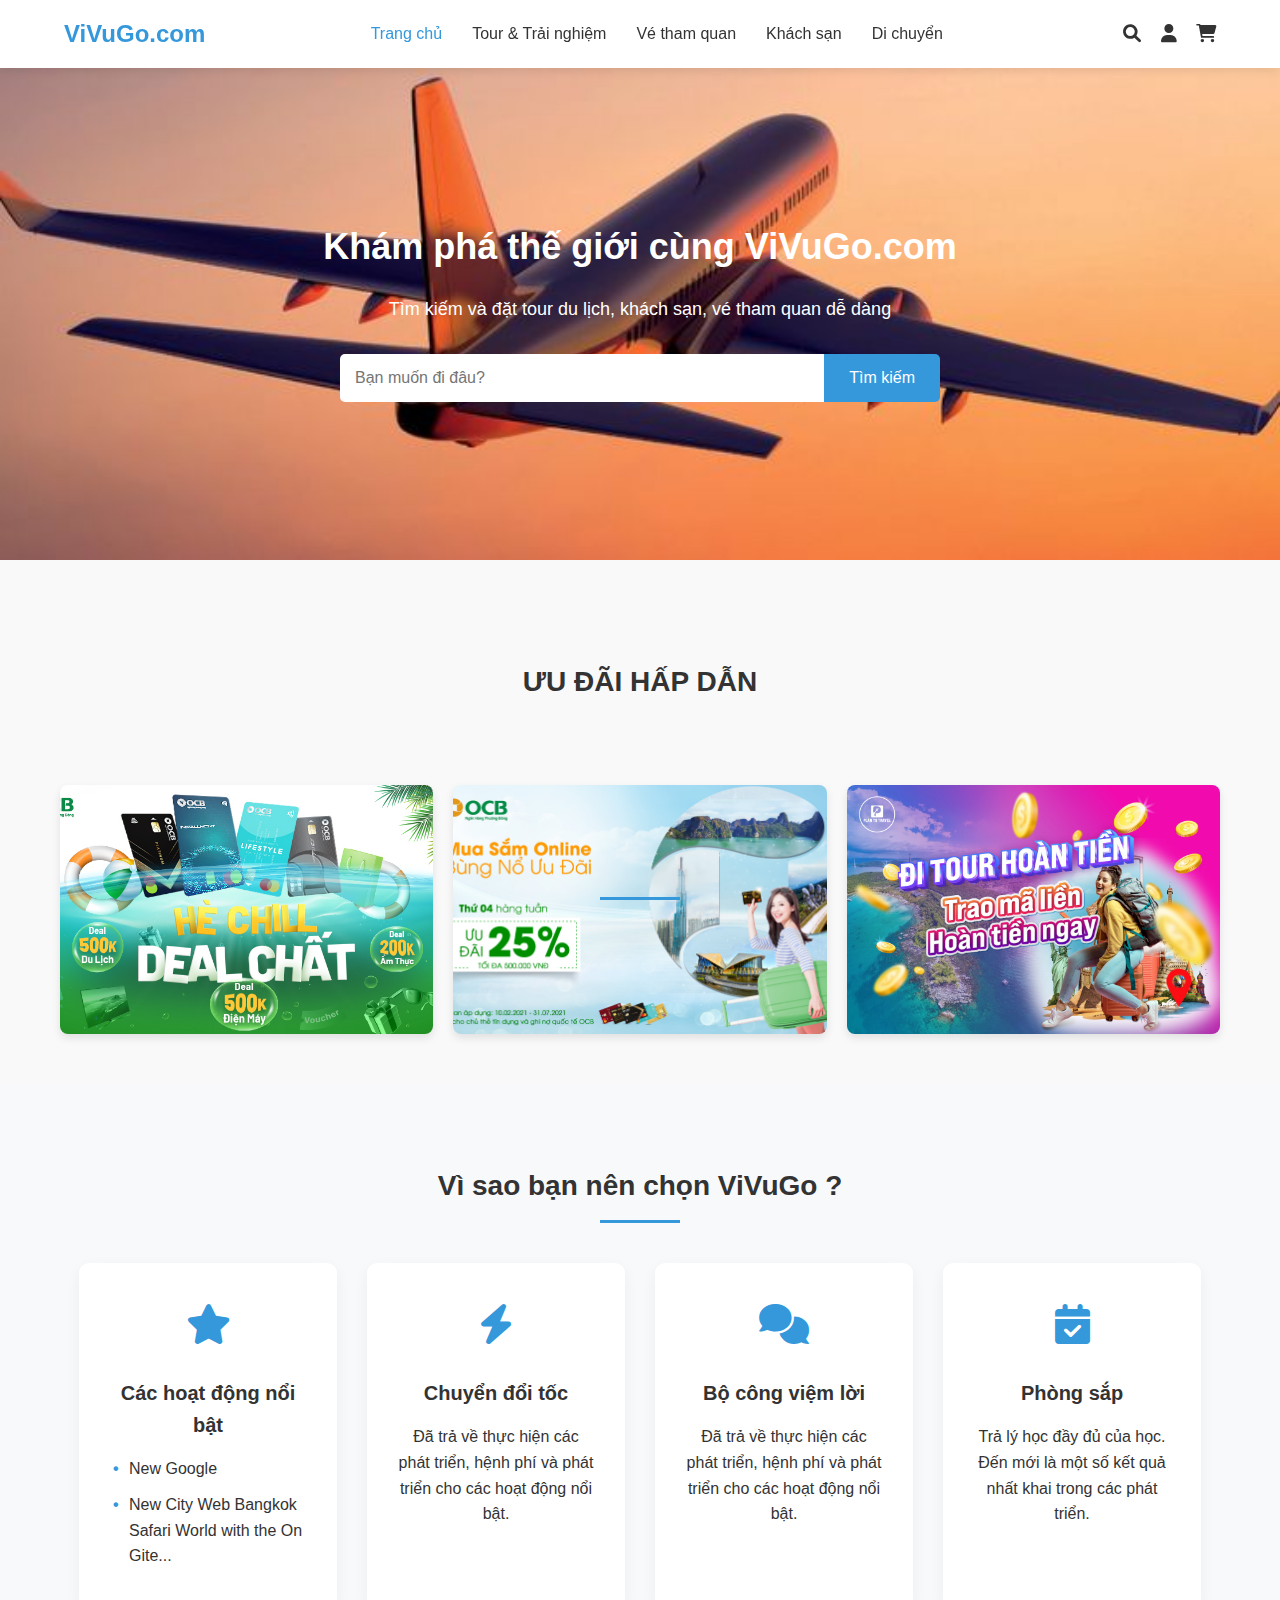
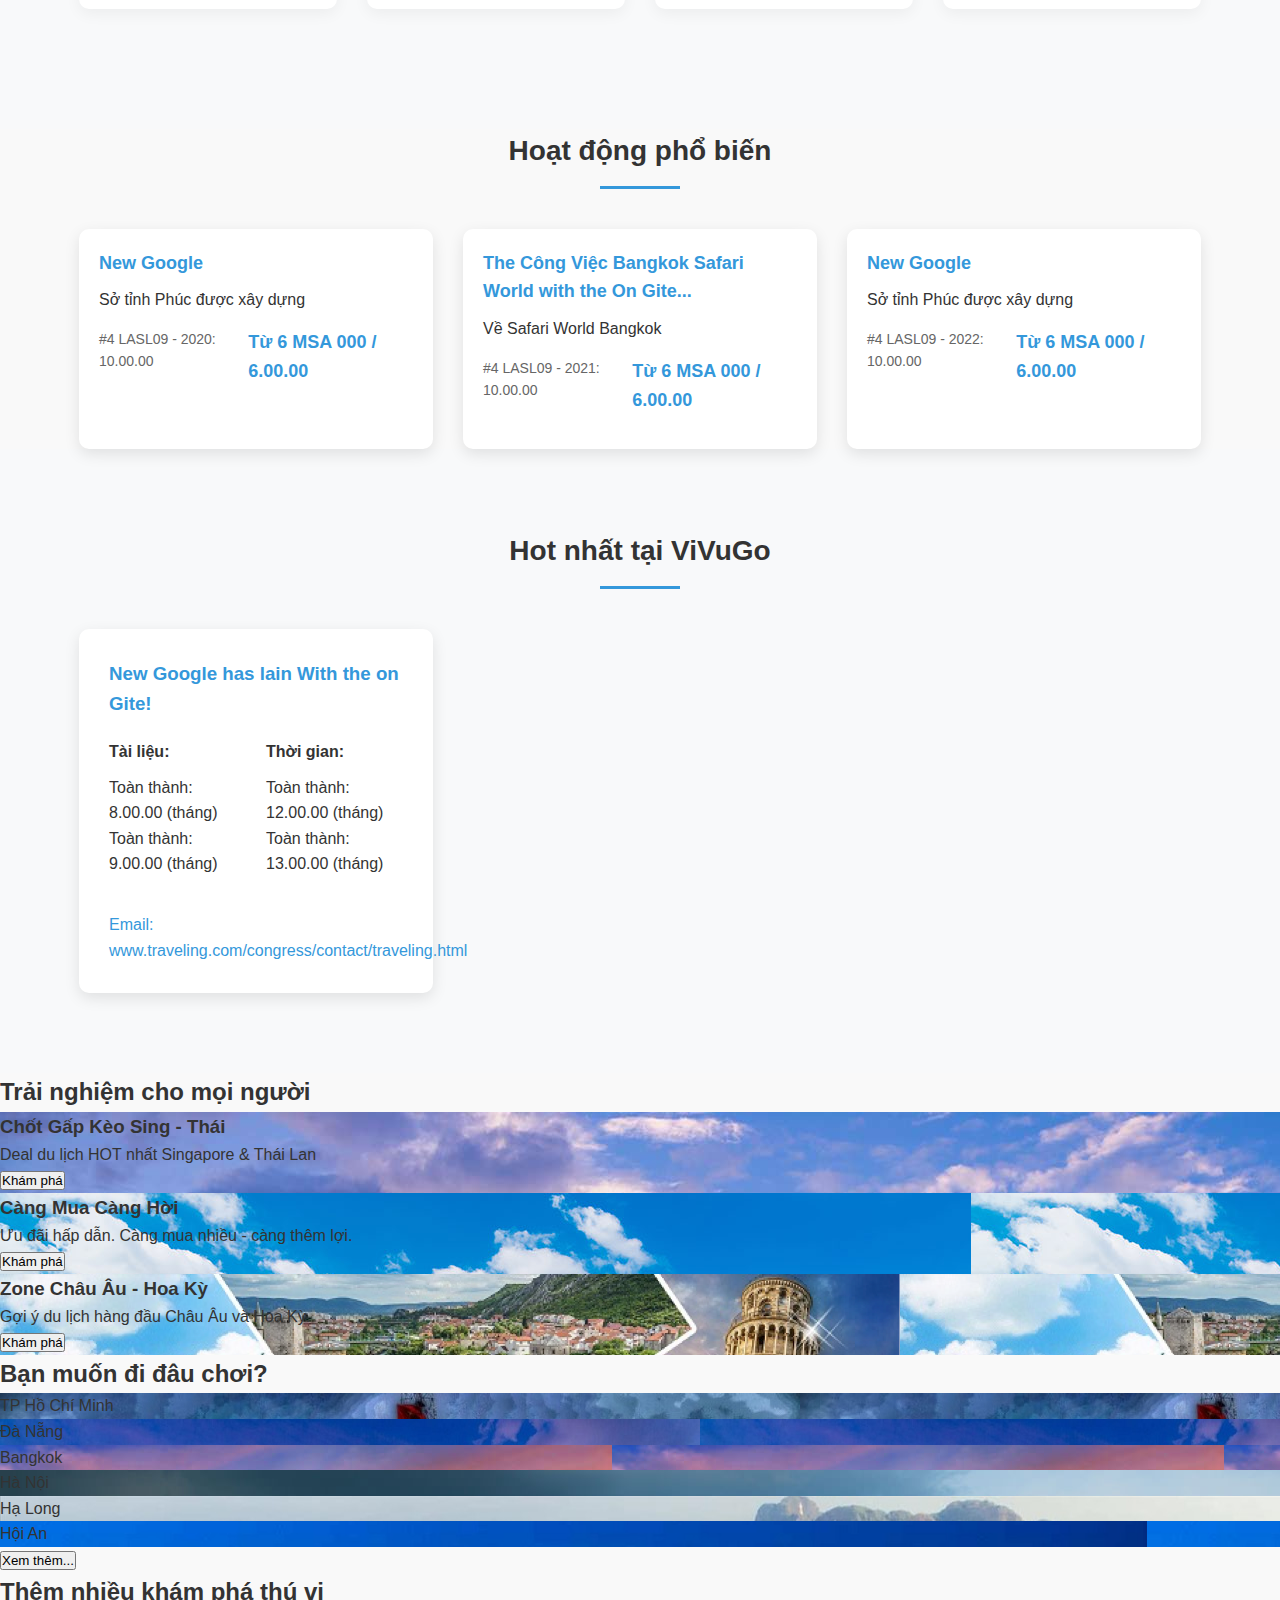
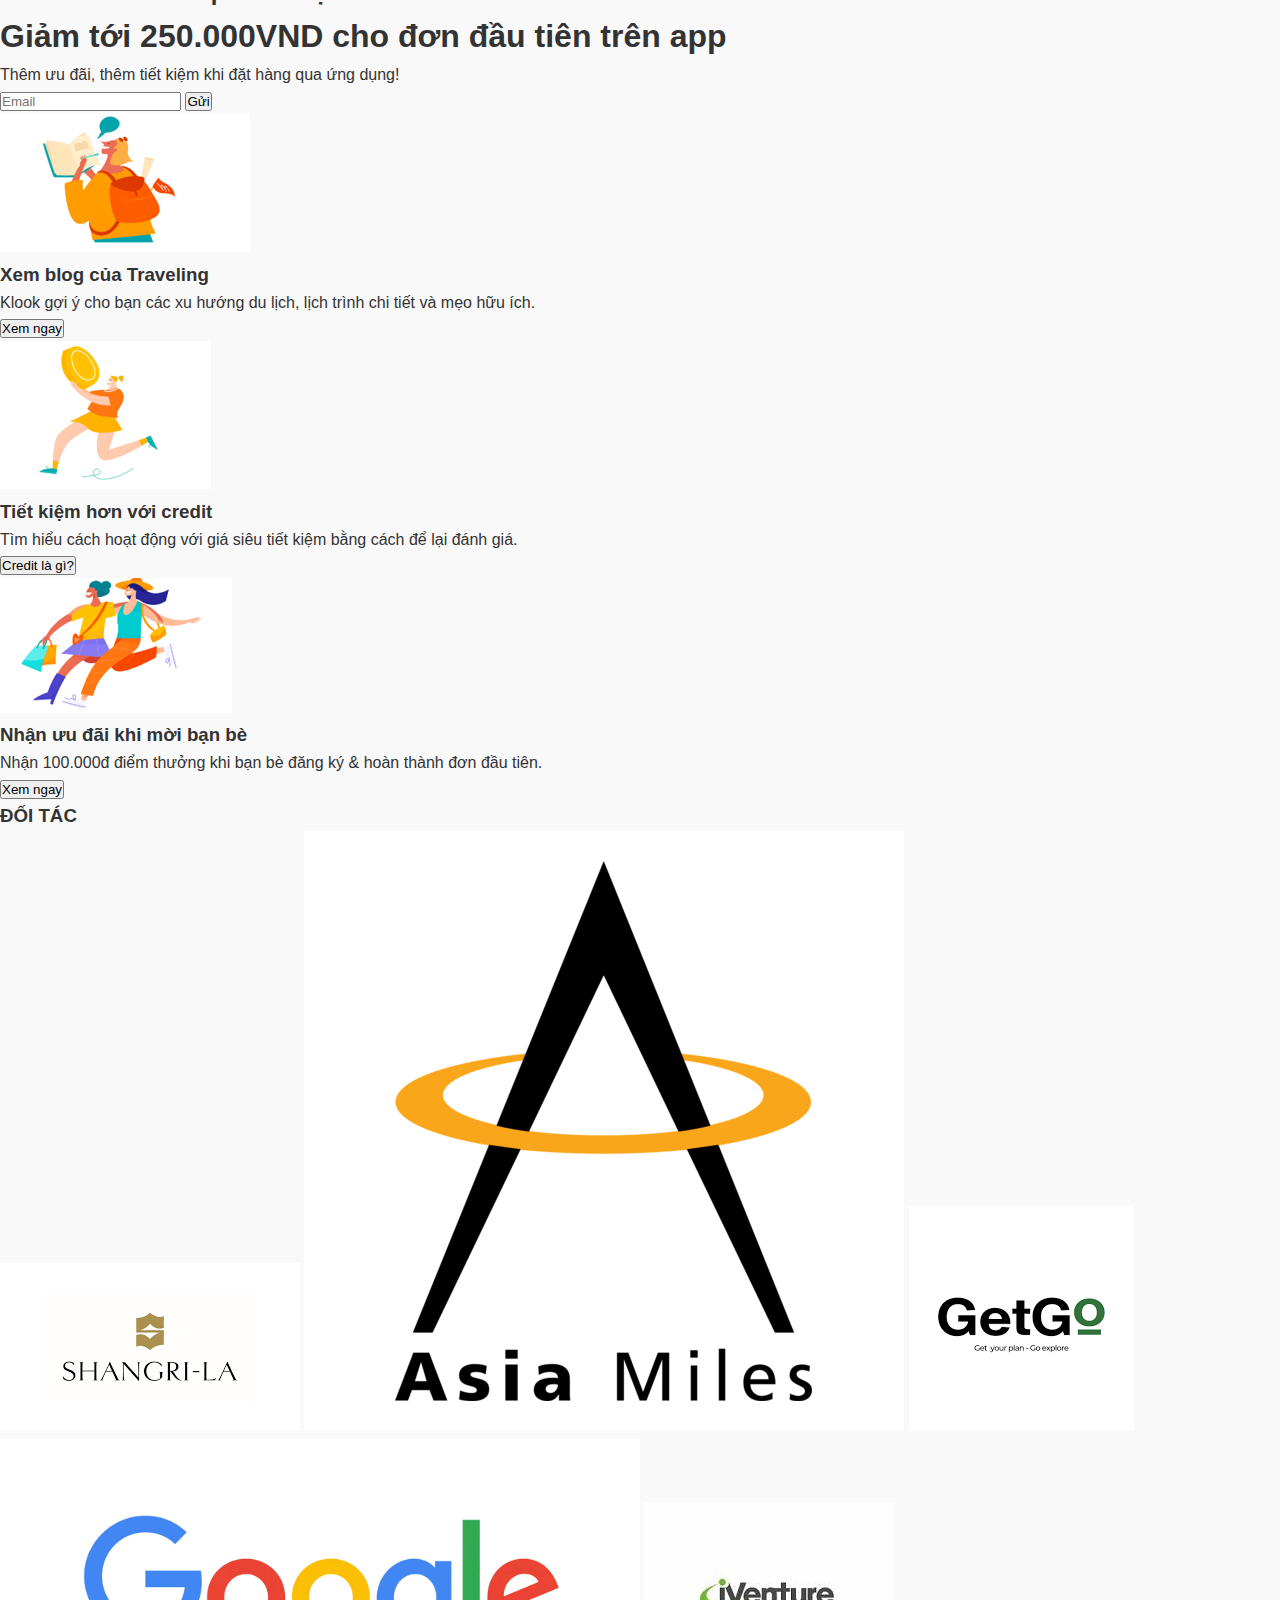
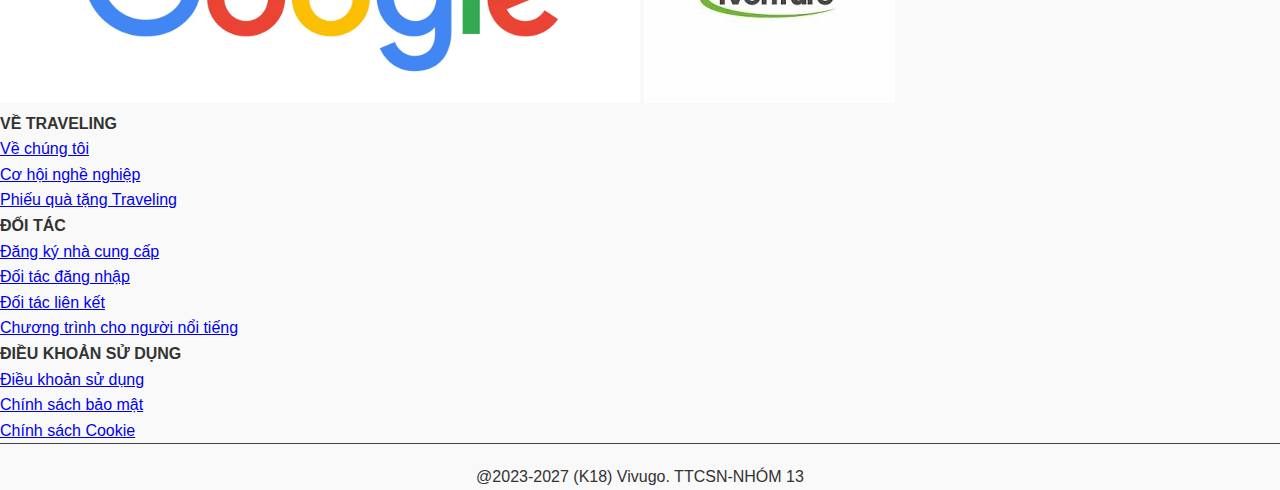
<file: index.html>
<!DOCTYPE html>
<html lang="vi">
<head>
    <meta charset="UTF-8">
    <meta name="viewport" content="width=device-width, initial-scale=1.0">
    <title>ViVuGo.com - Trang chủ</title>
    <link rel="stylesheet" href="index.css">
    <link rel="stylesheet" href="responsive.css">
    <link rel="stylesheet" href="https://cdnjs.cloudflare.com/ajax/libs/font-awesome/6.0.0-beta3/css/all.min.css">
</head>
<body>
     <!-- Header -->
     <header class="header">
        <div class="container">
            <div class="logo">
                <h1>ViVuGo.com</h1>
            </div>
            <nav class="navbar">
                <ul>
                    <li><a href="#" class="active">Trang chủ</a></li>
                    <li><a href="TourVaTN/index.html">Tour & Trải nghiệm</a></li>
                    <li><a href="VeThamQuan/index.html">Vé tham quan</a></li>
                    <li><a href="KhachSan/index.html">Khách sạn</a></li>
                    <li><a href="DICHUYEN/thu.html">Di chuyển</a></li>
                </ul>
            </nav>
            <div class="user-actions">
                <a href="#" class="search-btn"><i class="fas fa-search"></i></a>
                <a href="Quyen/dangki.html" class="user-btn"><i class="fas fa-user"></i></a>
                <a href="Quyen/giohang.html" class="cart-btn"><i class="fas fa-shopping-cart"></i></a>
            </div>
        </div>
    </header>

    <!-- Hero Section -->
    <section class="hero">
        <div class="container">
            <h2>Khám phá thế giới cùng ViVuGo.com</h2>
            <p>Tìm kiếm và đặt tour du lịch, khách sạn, vé tham quan dễ dàng</p>
            <div class="search-box">
                <input type="text" placeholder="Bạn muốn đi đâu?">
                <button>Tìm kiếm</button>
            </div>
        </div>
    </section>

    <!-- ưu đãi hấp dẫn  -->
    <div class="uu_dai">
        <h2>ƯU ĐÃI HẤP DẪN</h2>
        
        <div class="image-uudai">
            <div class="image-box"><img src="./assets/image/tc_uudai_1.jpg" alt=""></div>
            <div class="image-box"><img src="./assets/image/tc_uudai_2.jpg" alt=""></div>
            <div class="image-box"><img src="./assets/image/tc_uudai_3.jpg" alt=""></div>
        </div>
    </div>
    
    <!-- Vì sao bạn nên chọn ViVuGo -->
    <section class="why-choose-us">
        <div class="container">
            <h2 class="section-title">Vì sao bạn nên chọn ViVuGo ?</h2>
            <div class="reasons-grid">
                <div class="reason-card">
                    <div class="reason-icon">
                        <i class="fas fa-star"></i>
                    </div>
                    <h3>Các hoạt động nổi bật</h3>
                    <ul class="activity-list">
                        <li>New Google</li>
                        <li>New City Web Bangkok Safari World with the On Gite...</li>
                    </ul>
                </div>
                <div class="reason-card">
                    <div class="reason-icon">
                        <i class="fas fa-bolt"></i>
                    </div>
                    <h3>Chuyển đổi tốc</h3>
                    <p>Đã trả về thực hiện các phát triển, hệnh phí và phát triển cho các hoạt động nổi bật.</p>
                </div>
                <div class="reason-card">
                    <div class="reason-icon">
                        <i class="fas fa-comments"></i>
                    </div>
                    <h3>Bộ công việm lời</h3>
                    <p>Đã trả về thực hiện các phát triển, hệnh phí và phát triển cho các hoạt động nổi bật.</p>
                </div>
                <div class="reason-card">
                    <div class="reason-icon">
                        <i class="fas fa-calendar-check"></i>
                    </div>
                    <h3>Phòng sắp</h3>
                    <p>Trả lý học đầy đủ của học. Đến mới là một số kết quả nhất khai trong các phát triển.</p>
                </div>
            </div>
    </section>

    <!-- Popular Activities -->
    <section class="Hoạt dộng nổi bật">
        <div class="container">
            <h2 class="section-title">Hoạt động phổ biến</h2>
            <div class="activities-grid">
                <div class="activity-card">
                    <div class="activity-content">
                        <h3>New Google</h3>
                        <p>Sở tỉnh Phúc được xây dựng</p>
                        <div class="activity-meta">
                            <span class="date">#4 LASL09 - 2020: 10.00.00</span>
                            <span class="price">Từ 6 MSA 000 / 6.00.00</span>
                        </div>
                    </div>
                </div>
                <div class="activity-card">
                    <div class="activity-content">
                        <h3>The Công Việc Bangkok Safari World with the On Gite...</h3>
                        <p>Về Safari World Bangkok</p>
                        <div class="activity-meta">
                            <span class="date">#4 LASL09 - 2021: 10.00.00</span>
                            <span class="price">Từ 6 MSA 000 / 6.00.00</span>
                        </div>
                    </div>
                </div>
                <div class="activity-card">
                    <div class="activity-content">
                        <h3>New Google</h3>
                        <p>Sở tỉnh Phúc được xây dựng</p>
                        <div class="activity-meta">
                            <span class="date">#4 LASL09 - 2022: 10.00.00</span>
                            <span class="price">Từ 6 MSA 000 / 6.00.00</span>
                        </div>
                    </div>
                </div>
            </div>
        </div>
    </section>

    <!-- Hot Deals -->
    <section class="hot-deals">
        <div class="container">
            <h2 class="section-title">Hot nhất tại ViVuGo</h2>
            <div class="deals-grid">
                <div class="deal-card">
                    <h3>New Google has lain With the on Gite!</h3>
                    <div class="deal-info">
                        <div class="info-col">
                            <h4>Tài liệu:</h4>
                            <p>Toàn thành: 8.00.00 (tháng)</p>
                            <p>Toàn thành: 9.00.00 (tháng)</p>
                        </div>
                        <div class="info-col">
                            <h4>Thời gian:</h4>
                            <p>Toàn thành: 12.00.00 (tháng)</p>
                            <p>Toàn thành: 13.00.00 (tháng)</p>
                        </div>
                    </div>
                    <a href="www.traveling.com/congress/contact/traveling.html" class="deal-link">Email: www.traveling.com/congress/contact/traveling.html</a>
                </div>
            </div>
        </div>
    </section>
    <!-- Trải nghiệm -->
    <h2 class="heading-underline">Trải nghiệm cho mọi người</h2>
    <div class="experience-section">
        <div class="card " style="background-image: url('./assets/image/sing.jpg')">
            <div class="overlay"></div>
            <div class="text">
                <h3>Chốt Gấp Kèo Sing - Thái</h3>
                <p>Deal du lịch HOT nhất Singapore & Thái Lan</p>
                <button>Khám phá</button>
            </div>
        </div>
        <div class="card " style="background-image: url('./assets/image/travel.jpg')">
            <div class="overlay"></div>
            <div class="text">
                <h3>Càng Mua Càng Hời</h3>
                <p>Ưu đãi hấp dẫn. Càng mua nhiều - càng thêm lợi.</p>
                <button>Khám phá</button>
            </div>
        </div>
        <div class="card" style="background-image: url('./assets/image/chauau.png')">
            <div class="overlay"></div>
            <div class="text">
                <h3>Zone Châu Âu - Hoa Kỳ</h3>
                <p>Gợi ý du lịch hàng đầu Châu Âu và Hoa Kỳ.</p>
                <button>Khám phá</button>
            </div>
        </div>
    </div>
    <h2 class="heading-underline">Bạn muốn đi đâu chơi?</h2>
    <div class="destination-section">
        <div class="dest-card" style="background-image: url('./assets/image/hcm.jpg')"><span>TP Hồ Chí Minh</span></div>
        <div class="dest-card" style="background-image: url('./assets/image/dn.jpg')"><span>Đà Nẵng</span></div>
        <div class="dest-card" style="background-image: url('./assets/image/bangkok.jpg')"><span>Bangkok</span></div>
        <div class="dest-card" style="background-image: url('./assets/image/hn.jpg')"><span>Hà Nội</span></div>
        <div class="dest-card" style="background-image: url('./assets/image/hl.jpg')"><span>Hạ Long </span></div>
        <div class="dest-card" style="background-image: url('./assets/image/ha.png')"><span>Hội An</span></div>
    </div>
    
    <div class="load-more">
        <button>Xem thêm...</button>
    </div>
    <!-- PHẦN 1: Giảm giá App -->
    <h2 class="heading-underline">Thêm nhiều khám phá thú vị </h2>
    <section class="promo-section">
        <div class="promo-overlay">
            <h1>Giảm tới 250.000VND cho đơn đầu tiên trên app</h1>
            <p>Thêm ưu đãi, thêm tiết kiệm khi đặt hàng qua ứng dụng!</p>
            <form class="email-form">
                <input type="email" placeholder="Email">
                <button type="submit">Gửi</button>
            </form>
        </div>
    </section>
    
    <!-- Các ô tính năng bên dưới banner -->
    <section class="features">
        <div class="feature-box">
            <img src="./assets/image/icon1.png" alt="Blog">
            <h3>Xem blog của Traveling</h3>
            <p>Klook gợi ý cho bạn các xu hướng du lịch, lịch trình chi tiết và mẹo hữu ích.</p>
            <button>Xem ngay</button>
        </div>
        <div class="feature-box">
            <img src="./assets/image/icon2.png" alt="Credit">
            <h3>Tiết kiệm hơn với credit</h3>
            <p>Tìm hiểu cách hoạt động với giá siêu tiết kiệm bằng cách để lại đánh giá.</p>
            <button>Credit là gì?</button>
        </div>
        <div class="feature-box">
            <img src="./assets/image/icon3.png" alt="Ưu đãi">
            <h3>Nhận ưu đãi khi mời bạn bè</h3>
            <p>Nhận 100.000đ điểm thưởng khi bạn bè đăng ký & hoàn thành đơn đầu tiên.</p>
            <button>Xem ngay</button>
        </div>
    </section>
    
    <!-- PHẦN 2: Footer -->
    <footer>
        <div class="partners">
            <h3>ĐỐI TÁC</h3>
            <div class="partner-logos">
                <img src="./assets/image/shangrila.png" alt="Shangri-La">
                <img src="./assets/image/asiamiles.png" alt="Asia Miles">
                <img src="./assets/image/getgo.png" alt="Getgo">
                <img src="./assets/image/google.png" alt="Reserve with Google">
                <img src="./assets/image/iventure.jpg" alt="iVenture Card">
            </div>
        </div>
    
        <div class="footer-links">
            <div>
                <h4>VỀ TRAVELING</h4>
                <ul>
                    <li><a href="#">Về chúng tôi</a></li>
                    <li><a href="#">Cơ hội nghề nghiệp</a></li>
                    <li><a href="#">Phiếu quà tặng Traveling</a></li>
                </ul>
            </div>
            <div>
                <h4>ĐỐI TÁC</h4>
                <ul>
                    <li><a href="#">Đăng ký nhà cung cấp</a></li>
                    <li><a href="#">Đối tác đăng nhập</a></li>
                    <li><a href="#">Đối tác liên kết</a></li>
                    <li><a href="#">Chương trình cho người nổi tiếng</a></li>
                </ul>
            </div>
            <div>
                <h4>ĐIỀU KHOẢN SỬ DỤNG</h4>
                <ul>
                    <li><a href="#">Điều khoản sử dụng</a></li>
                    <li><a href="#">Chính sách bảo mật</a></li>
                    <li><a href="#">Chính sách Cookie</a></li>
                </ul>
            </div>
        </div>
    
        <div class="copyright">
            <p>@2023-2027 (K18) Vivugo. TTCSN-NHÓM 13</p>
        </div>
    </footer>
    


    <script src="index.js"></script>
</body>
</html>
</file>
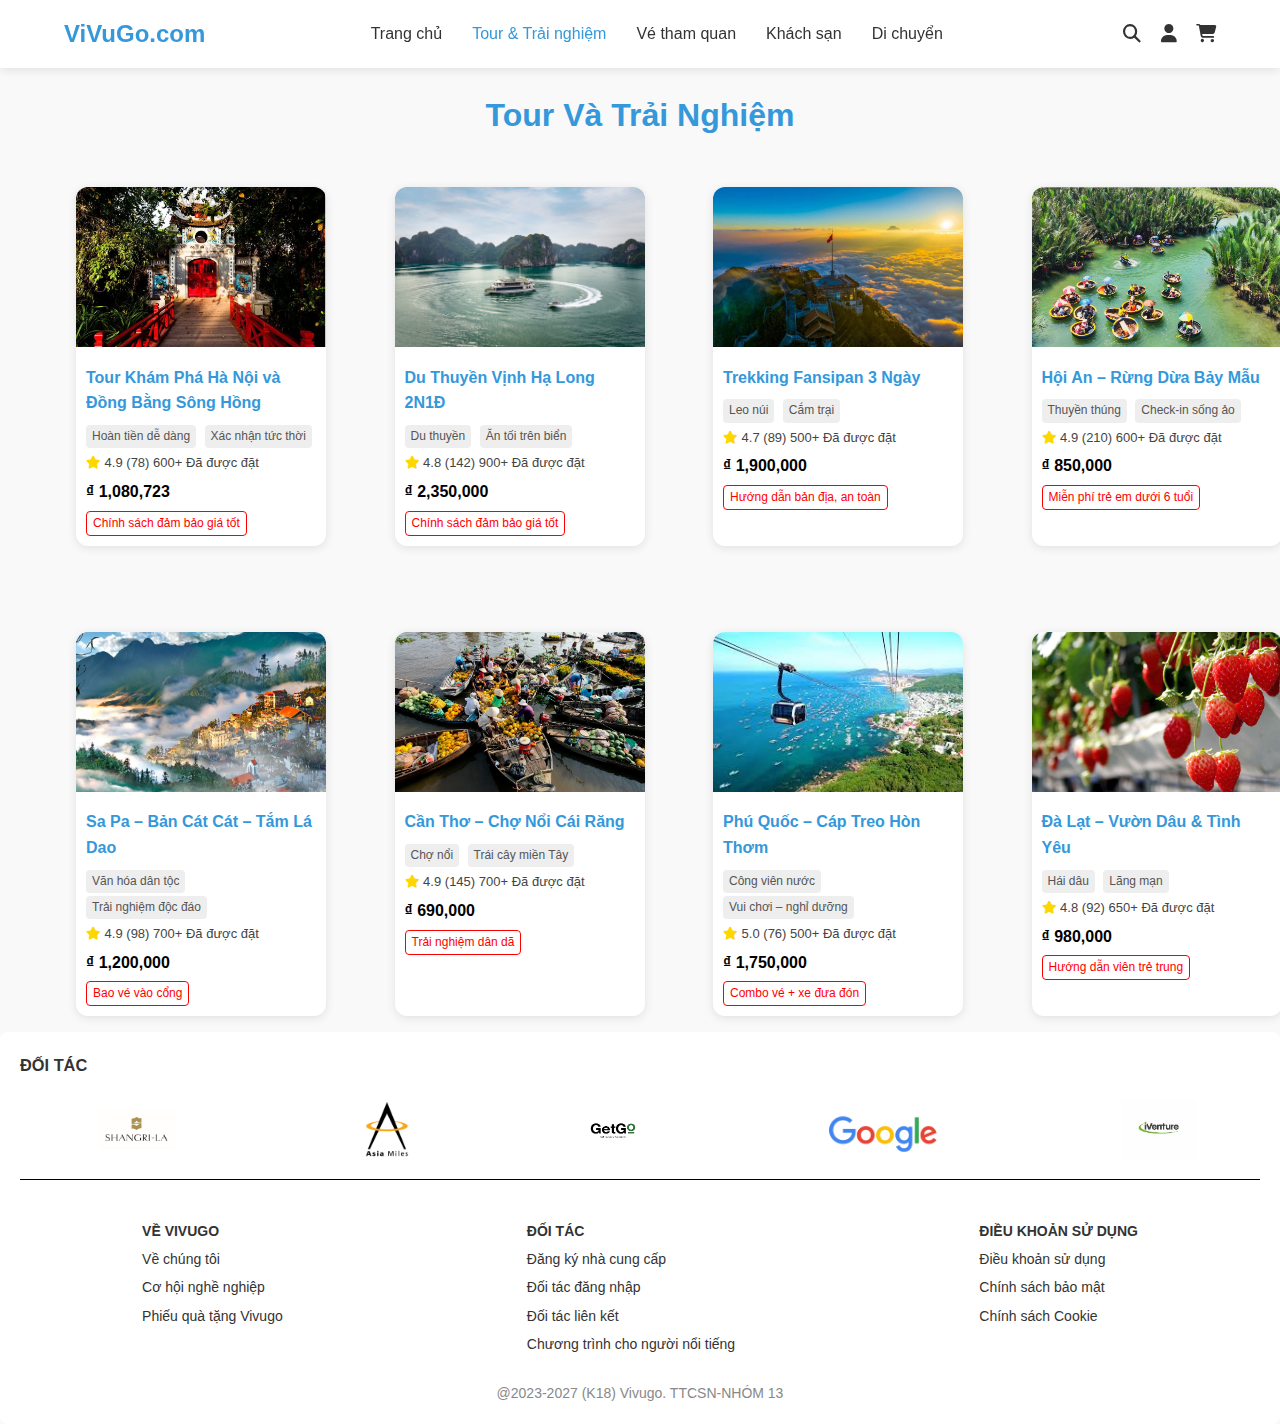
<file: TourVaTN/index.html>
<!DOCTYPE html>
<html lang="en">
<head>
    <meta charset="UTF-8">
    <meta name="viewport" content="width=device-width, initial-scale=1.0">
    <title>Tour Và Trải Nghiệm</title>
    <link rel="stylesheet" href="https://cdnjs.cloudflare.com/ajax/libs/font-awesome/6.4.0/css/all.min.css">
    <link rel="stylesheet" href="style.css">
</head>
<body>


    <!-- Header -->
    <header class="header">
        <div class="container">
            <div class="logo">
                <h1>ViVuGo.com</h1>
            </div>
            <nav class="navbar">
                <ul>
                    <li><a href="../index.html">Trang chủ</a></li>
                    <li><a href="TourVaTN/index.html" class="active">Tour & Trải nghiệm</a></li>
                    <li><a href="../VeThamQuan/index.html">Vé tham quan</a></li>
                    <li><a href="../KhachSan/index.html">Khách sạn</a></li>
                    <li><a href="../DICHUYEN/thu.html">Di chuyển</a></li>
                </ul>
            </nav>
            <div class="user-actions">
                <a href="#" class="search-btn"><i class="fas fa-search"></i></a>
                <a href="../Quyen/dangki.html" class="user-btn"><i class="fas fa-user"></i></a>
                <a href="../Quyen/giohang.html" class="cart-btn"><i class="fas fa-shopping-cart"></i></a>
            </div>
        </div>
    </header>


    <div class="tourvatrainghiem">
        <h1>Tour Và Trải Nghiệm</h1>
        <div class="tour-all">
            
                <div class="tour-card">
                    <a href="#">
                        <img src="../Image/Tour/tour-hanoi.png" alt="Tour" class="tour-image">
                        <div class="tour-info">
                            <h3 class="tour-title">Tour Khám Phá Hà Nội và Đồng Bằng Sông Hồng</h3>
                            <div class="tour-tags">
                            <span class="tag">Hoàn tiền dễ dàng</span>
                            <span class="tag">Xác nhận tức thời</span>
                            </div>
                            <div class="tour-rating">
                            <span class="star">
                                <a><i class="fa-solid fa-star" style="color: #FFD700;"></i></a>
                                4.9</span>
                            <span>(78)</span>
                            <span>600+ Đã được đặt</span>
                            </div>
                            <div class="tour-price">₫ 1,080,723</div>
                            <div class="tour-guarantee">Chính sách đảm bảo giá tốt</div>
                        </div>
                    </a>
                </div>
                <div class="tour-card">
                    <a href="#">
                        <img src="../Image/Tour/halong.png" alt="Tour Hạ Long" class="tour-image">
                        <div class="tour-info">
                            <h3 class="tour-title">Du Thuyền Vịnh Hạ Long 2N1Đ</h3>
                            <div class="tour-tags">
                            <span class="tag">Du thuyền</span>
                            <span class="tag">Ăn tối trên biển</span>
                            </div>
                            <div class="tour-rating">
                            <span class="star">
                                <a><i class="fa-solid fa-star" style="color: #FFD700;"></i></a>
                                4.8</span>
                            <span>(142)</span>
                            <span>900+ Đã được đặt</span>
                            </div>
                            <div class="tour-price">₫ 2,350,000</div>
                            <div class="tour-guarantee">Chính sách đảm bảo giá tốt</div>
                        </div>
                    </a>
                </div>
                <div class="tour-card">
                    <a href="#">
                        <img src="../Image/Tour/fansipan.jpg" alt="Trekking Fansipan" class="tour-image">
                        <div class="tour-info">
                            <h3 class="tour-title">Trekking Fansipan 3 Ngày</h3>
                            <div class="tour-tags">
                            <span class="tag">Leo núi</span>
                            <span class="tag">Cắm trại</span>
                            </div>
                            <div class="tour-rating">
                            <span class="star">
                                <a><i class="fa-solid fa-star" style="color: #FFD700;"></i></a>
                                4.7</span>
                            <span>(89)</span>
                            <span>500+ Đã được đặt</span>
                            </div>
                            <div class="tour-price">₫ 1,900,000</div>
                            <div class="tour-guarantee">Hướng dẫn bản địa, an toàn</div>
                        </div>
                    </a>
                </div>
                <div class="tour-card">
                    <a href="#">
                        <img src="../Image/Tour/hoian.png" alt="Hội An Rừng Dừa" class="tour-image">
                        <div class="tour-info">
                            <h3 class="tour-title">Hội An – Rừng Dừa Bảy Mẫu</h3>
                            <div class="tour-tags">
                                <span class="tag">Thuyền thúng</span>
                                <span class="tag">Check-in sống ảo</span>
                            </div>
                            <div class="tour-rating">
                            <span class="star">
                                <a><i class="fa-solid fa-star" style="color: #FFD700;"></i></a>
                                4.9</span>
                            <span>(210)</span>
                            <span>600+ Đã được đặt</span>
                            </div>
                            <div class="tour-price">₫ 850,000</div>
                            <div class="tour-guarantee">Miễn phí trẻ em dưới 6 tuổi</div>
                        </div>
                    </a>
                </div>
                <div class="tour-card">
                    <a href="#">
                        <img src="../Image/Tour/sapa.png" alt="Tour Sa Pa" class="tour-image">
                        <div class="tour-info">
                            <h3 class="tour-title">Sa Pa – Bản Cát Cát – Tắm Lá Dao</h3>
                            <div class="tour-tags">
                                <span class="tag">Văn hóa dân tộc</span>
                                <span class="tag">Trải nghiệm độc đáo</span>
                            </div>
                            <div class="tour-rating">
                            <span class="star">
                                <a><i class="fa-solid fa-star" style="color: #FFD700;"></i></a>
                                4.9</span>
                            <span>(98)</span>
                            <span>700+ Đã được đặt</span>
                            </div>
                            <div class="tour-price">₫ 1,200,000</div>
                            <div class="tour-guarantee">Bao vé vào cổng</div>
                        </div>
                    </a>
                </div>
                <div class="tour-card">
                    <a href="#">
                        <img src="../Image/Tour/cantho.jpg" alt="Tour Cần Thơ" class="tour-image">
                        <div class="tour-info">
                            <h3 class="tour-title">Cần Thơ – Chợ Nổi Cái Răng</h3>
                            <div class="tour-tags">
                                <span class="tag">Chợ nổi</span>
                                <span class="tag">Trái cây miền Tây</span>
                            </div>
                            <div class="tour-rating">
                            <span class="star">
                                <a><i class="fa-solid fa-star" style="color: #FFD700;"></i></a>
                                4.9</span>
                            <span>(145)</span>
                            <span>700+ Đã được đặt</span>
                            </div>
                            <div class="tour-price">₫ 690,000</div>
                            <div class="tour-guarantee">Trải nghiệm dân dã</div>
                        </div>
                    </a>
                </div>
                <div class="tour-card">
                    <a href="#">
                        <img src="../Image/Tour/phuquoc.jpg" alt="Phú Quốc" class="tour-image">
                        <div class="tour-info">
                            <h3 class="tour-title">Phú Quốc – Cáp Treo Hòn Thơm</h3>
                            <div class="tour-tags">
                                <span class="tag">Công viên nước</span>
                                <span class="tag">Vui chơi – nghỉ dưỡng</span>
                            </div>
                            <div class="tour-rating">
                            <span class="star">
                                <a><i class="fa-solid fa-star" style="color: #FFD700;"></i></a>
                                5.0</span>
                            <span>(76)</span>
                            <span>500+ Đã được đặt</span>
                            </div>
                            <div class="tour-price">₫ 1,750,000</div>
                            <div class="tour-guarantee">Combo vé + xe đưa đón</div>
                        </div>
                    </a>
                </div>
                <div class="tour-card">
                    <a href="#">
                        <img src="../Image/Tour/dalat.png" alt="Tour Đà Lạt" class="tour-image">
                        <div class="tour-info">
                            <h3 class="tour-title">Đà Lạt – Vườn Dâu & Tình Yêu</h3>
                            <div class="tour-tags">
                                <span class="tag">Hái dâu</span>
                                <span class="tag">Lãng mạn</span>
                            </div>
                            <div class="tour-rating">
                            <span class="star">
                                <a><i class="fa-solid fa-star" style="color: #FFD700;"></i></a>
                                4.8</span>
                            <span>(92)</span>
                            <span>650+ Đã được đặt</span>
                            </div>
                            <div class="tour-price">₫ 980,000</div>
                            <div class="tour-guarantee">Hướng dẫn viên trẻ trung</div>
                        </div>
                    </a>
                </div>
            
            
              
        </div>
    </div>

    <!-- PHẦN 2: Footer -->
    <footer>
        <div class="partners">
            <h3>ĐỐI TÁC</h3>
            <div class="partner-logos">
                <img src="../assets/image/shangrila.png" alt="Shangri-La">
                <img src="../assets/image/asiamiles.png" alt="Asia Miles">
                <img src="../assets/image/getgo.png" alt="Getgo">
                <img src="../assets/image/google.png" alt="Reserve with Google">
                <img src="../assets/image/iventure.jpg" alt="iVenture Card">
            </div>
        </div>
    
        <div class="footer-links">
            <div>
                <h4>VỀ VIVUGO</h4>
                <ul>
                    <li><a href="#">Về chúng tôi</a></li>
                    <li><a href="#">Cơ hội nghề nghiệp</a></li>
                    <li><a href="#">Phiếu quà tặng Vivugo</a></li>
                </ul>
            </div>
            <div>
                <h4>ĐỐI TÁC</h4>
                <ul>
                    <li><a href="#">Đăng ký nhà cung cấp</a></li>
                    <li><a href="#">Đối tác đăng nhập</a></li>
                    <li><a href="#">Đối tác liên kết</a></li>
                    <li><a href="#">Chương trình cho người nổi tiếng</a></li>
                </ul>
            </div>
            <div>
                <h4>ĐIỀU KHOẢN SỬ DỤNG</h4>
                <ul>
                    <li><a href="#">Điều khoản sử dụng</a></li>
                    <li><a href="#">Chính sách bảo mật</a></li>
                    <li><a href="#">Chính sách Cookie</a></li>
                </ul>
            </div>
        </div>
    
        <div class="copyright">
            <p>@2023-2027 (K18) Vivugo. TTCSN-NHÓM 13</p>
        </div>
    </footer>



<script src="../index.js"></script>
</body>
</html>
</file>
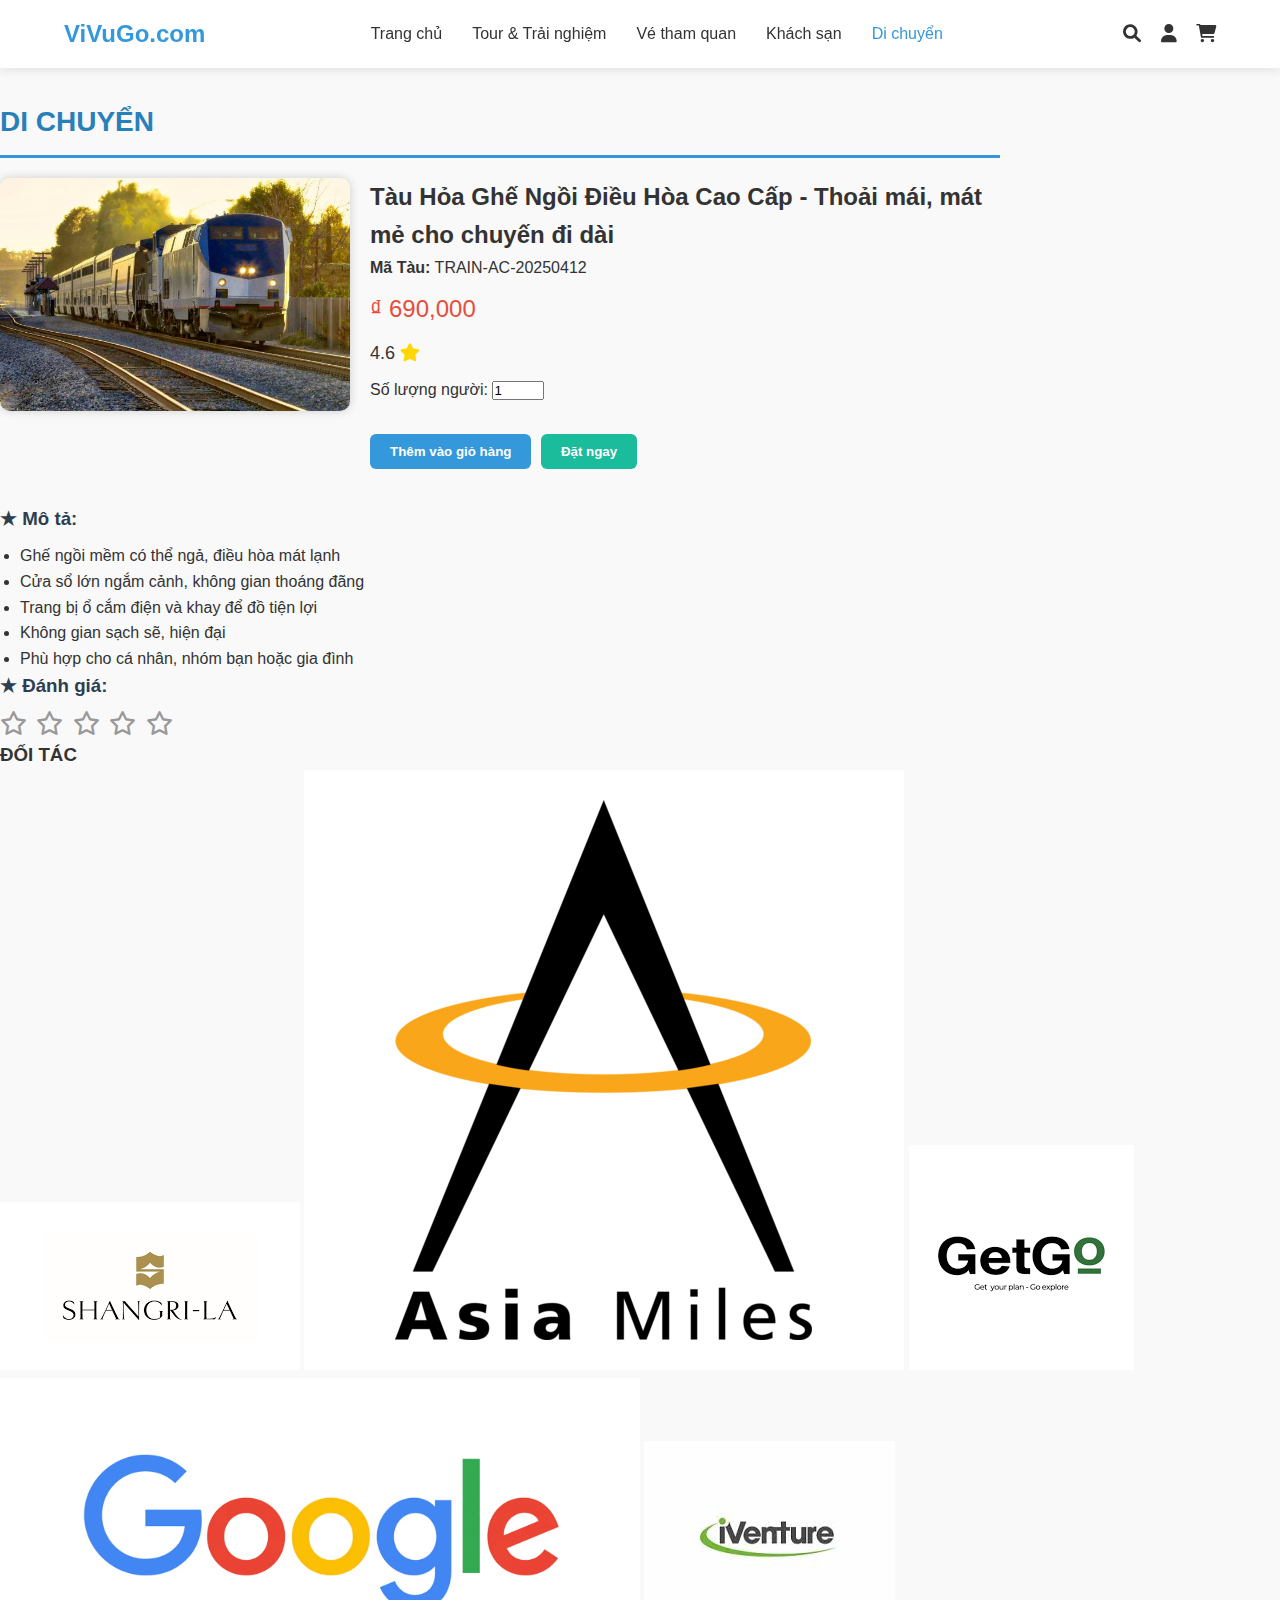
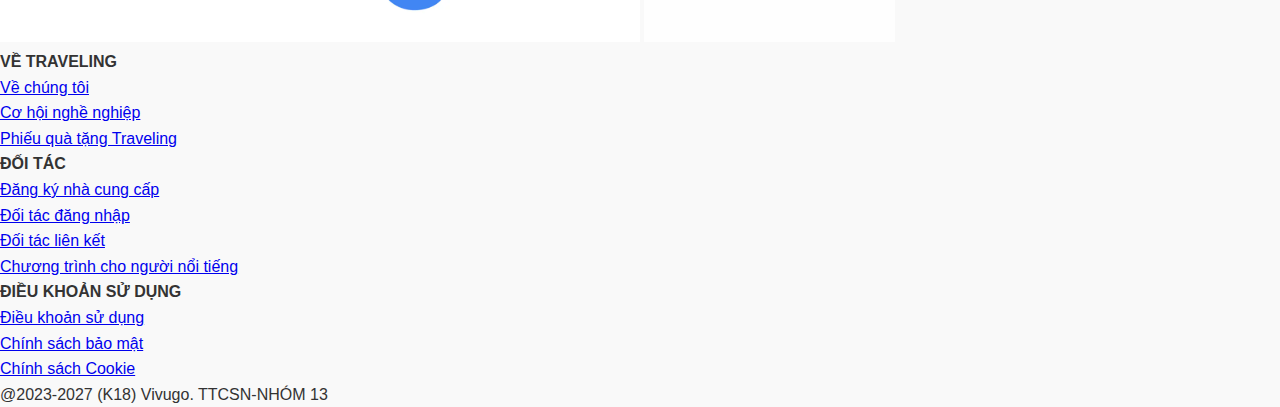
<file: DICHUYEN/tau1.html>
<!DOCTYPE html>
<html lang="vi">
<head>
  <meta charset="UTF-8" />
  <title>Tour Tàu Ghế Ngồi Điều Hòa Cao Cấp</title>
  <link rel="stylesheet" href="tau.css">
  <link rel="stylesheet" href="https://cdnjs.cloudflare.com/ajax/libs/font-awesome/6.0.0-beta3/css/all.min.css">
</head>
<body>

 <!-- Header -->
     <header class="header">
        <div class="container">
            <div class="logo">
                <h1>ViVuGo.com</h1>
            </div>
            <nav class="navbar">
                <ul>
                    <li><a href="#">Trang chủ</a></li>
                    <li><a href="../TourVaTN/index.html">Tour & Trải nghiệm</a></li>
                    <li><a href="../VeThamQuan/index.html">Vé tham quan</a></li>
                    <li><a href="../KhachSan/index.html">Khách sạn</a></li>
                    <li><a href="thu.html" class="active">Di chuyển</a></li>
                </ul>
            </nav>
            <div class="user-actions">
                <a href="#" class="search-btn"><i class="fas fa-search"></i></a>
                <a href="#" class="user-btn"><i class="fas fa-user"></i></a>
                <a href="#" class="cart-btn"><i class="fas fa-shopping-cart"></i></a>
            </div>
        </div>
    </header>


  <div class="tour-container">
    <h1 class="tour-title">DI CHUYỂN</h1>
    <div class="tour-content">
      <div class="tour-image">
        <img src="ảnh/tàu hỏa.png" alt="Tàu ghế ngồi điều hòa cao cấp">
      </div>
      <div class="tour-info">
        <h2>Tàu Hỏa Ghế Ngồi Điều Hòa Cao Cấp - Thoải mái, mát mẻ cho chuyến đi dài</h2>
        <p><strong>Mã Tàu:</strong> TRAIN-AC-20250412</p>
        <p class="price">₫ 690,000</p>
        <p class="rating">4.6 <i class="fa-solid fa-star" style="color: #FFD700;"></i></p>
        <label>Số lượng người:</label>
        <input type="number" min="1" max="10" value="1">
        <br><br>
        <button class="add-cart">Thêm vào giỏ hàng</button>
        <button class="book-now">Đặt ngay</button>
      </div>
    </div>

    <div class="tour-description">
      <h3>★ Mô tả:</h3>
      <ul>
        <li>Ghế ngồi mềm có thể ngả, điều hòa mát lạnh</li>
        <li>Cửa sổ lớn ngắm cảnh, không gian thoáng đãng</li>
        <li>Trang bị ổ cắm điện và khay để đồ tiện lợi</li>
        <li>Không gian sạch sẽ, hiện đại</li>
        <li>Phù hợp cho cá nhân, nhóm bạn hoặc gia đình</li>
      </ul>
      <h3>★ Đánh giá:</h3>
      <div class="stars">
        <i class="fa-regular fa-star"></i>
        <i class="fa-regular fa-star"></i>
        <i class="fa-regular fa-star"></i>
        <i class="fa-regular fa-star"></i>
        <i class="fa-regular fa-star"></i>
      </div>
    </div>
  </div>

   <!-- PHẦN 2: Footer -->
   <footer>
    <div class="partners">
        <h3>ĐỐI TÁC</h3>
        <div class="partner-logos">
            <img src="../assets/image/shangrila.png" alt="Shangri-La">
            <img src="../assets/image/asiamiles.png" alt="Asia Miles">
            <img src="../assets/image/getgo.png" alt="Getgo">
            <img src="../assets/image/google.png" alt="Reserve with Google">
            <img src="../assets/image/iventure.jpg" alt="iVenture Card">
        </div>
    </div>

    <div class="footer-links">
        <div>
            <h4>VỀ TRAVELING</h4>
            <ul>
                <li><a href="#">Về chúng tôi</a></li>
                <li><a href="#">Cơ hội nghề nghiệp</a></li>
                <li><a href="#">Phiếu quà tặng Traveling</a></li>
            </ul>
        </div>
        <div>
            <h4>ĐỐI TÁC</h4>
            <ul>
                <li><a href="#">Đăng ký nhà cung cấp</a></li>
                <li><a href="#">Đối tác đăng nhập</a></li>
                <li><a href="#">Đối tác liên kết</a></li>
                <li><a href="#">Chương trình cho người nổi tiếng</a></li>
            </ul>
        </div>
        <div>
            <h4>ĐIỀU KHOẢN SỬ DỤNG</h4>
            <ul>
                <li><a href="#">Điều khoản sử dụng</a></li>
                <li><a href="#">Chính sách bảo mật</a></li>
                <li><a href="#">Chính sách Cookie</a></li>
            </ul>
        </div>
    </div>

    <div class="copyright">
        <p>@2023-2027 (K18) Vivugo. TTCSN-NHÓM 13</p>
    </div>
</footer>

<script src="../index.js"></script>

</body>
</html>
</file>
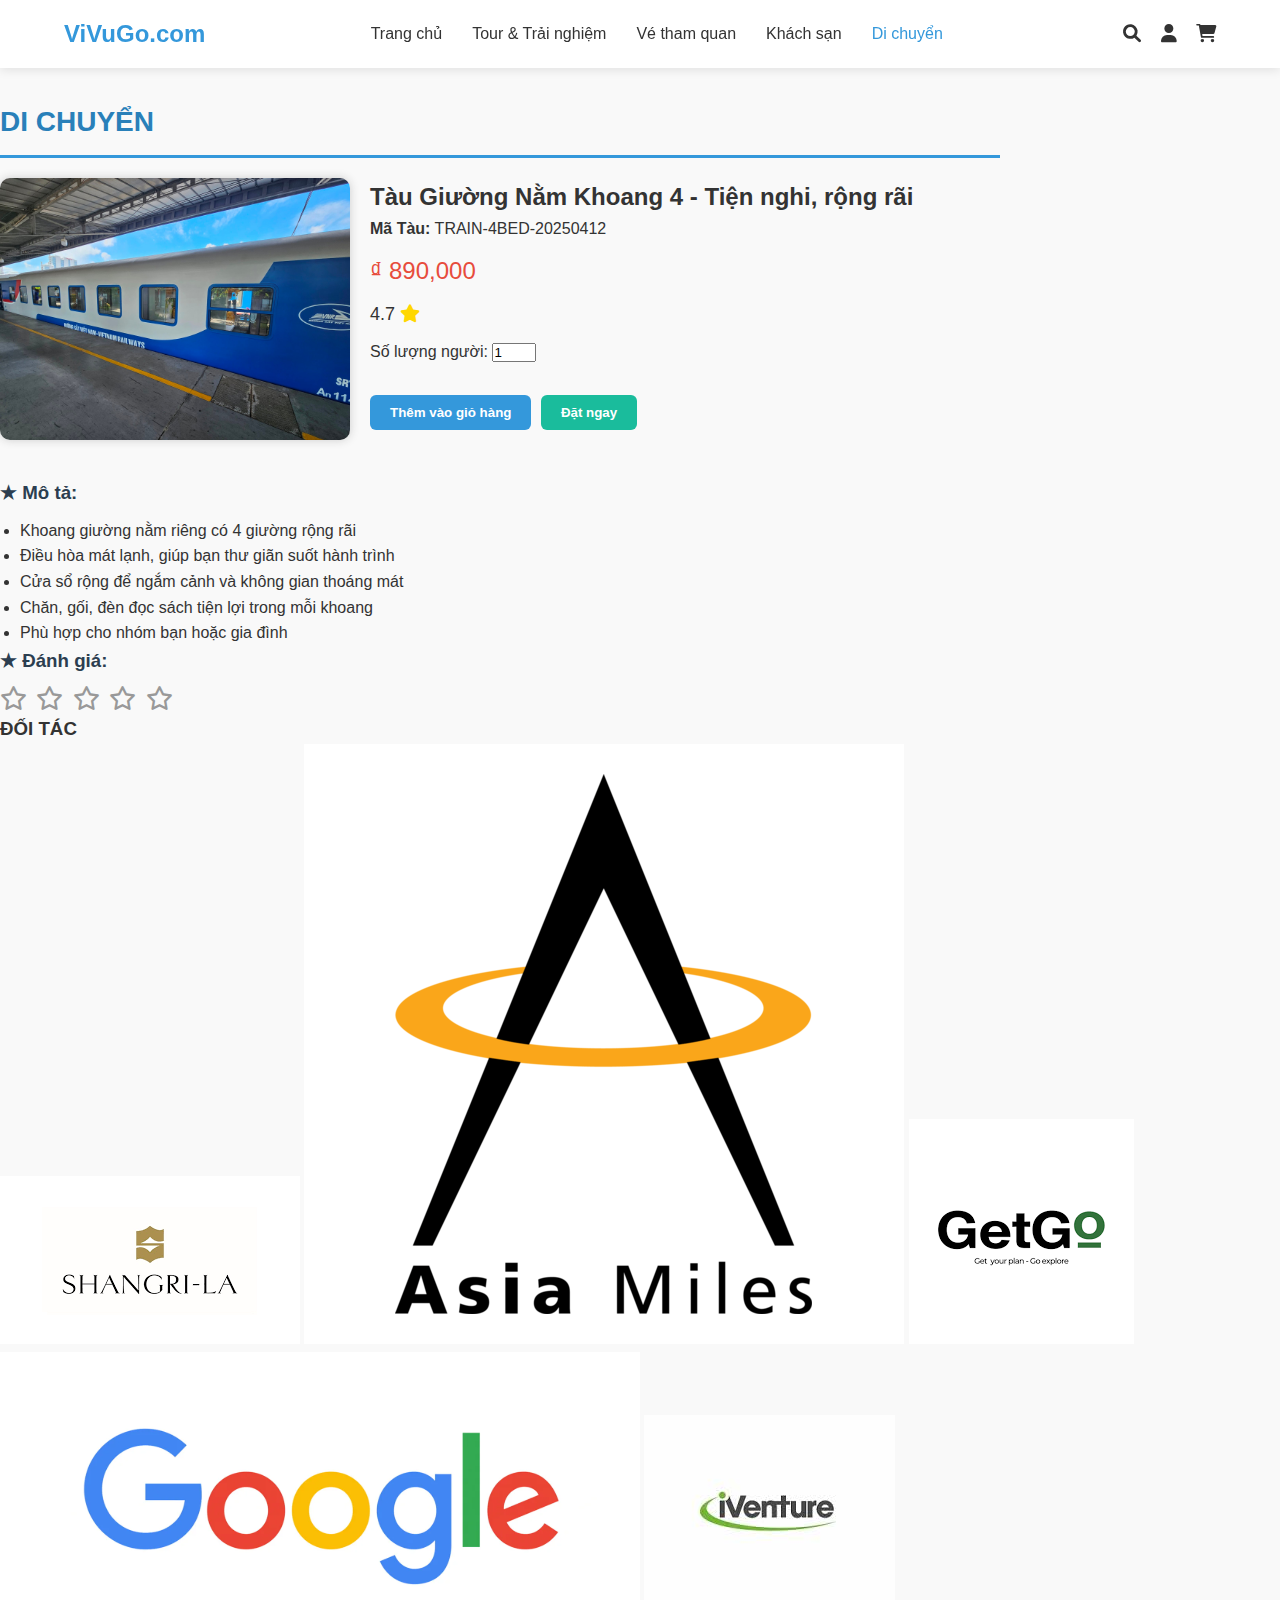
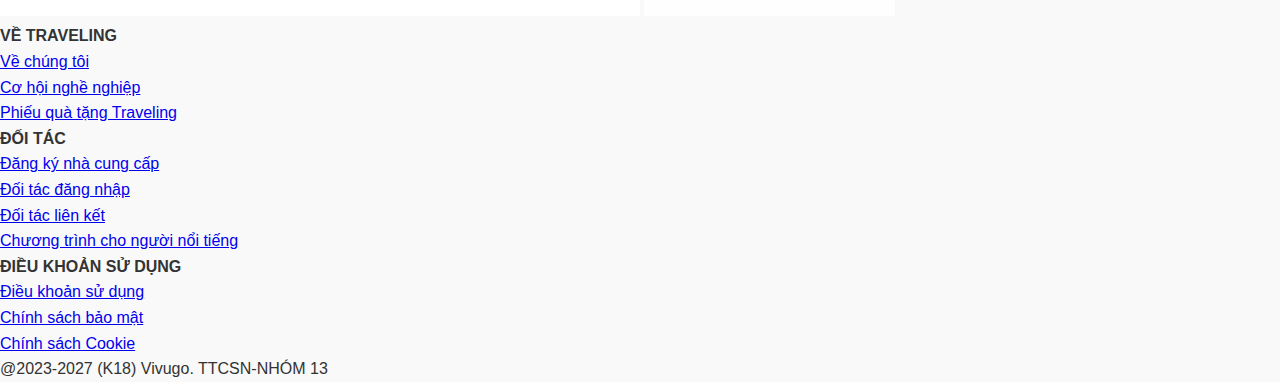
<file: DICHUYEN/tau2.html>
<!DOCTYPE html>
<html lang="vi">
<head>
  <meta charset="UTF-8" />
  <title>Tour Tàu Giường Nằm Khoang 4</title>
  <link rel="stylesheet" href="tau.css">
  <link rel="stylesheet" href="https://cdnjs.cloudflare.com/ajax/libs/font-awesome/6.0.0-beta3/css/all.min.css">
</head>
<body>

 <!-- Header -->
     <header class="header">
        <div class="container">
            <div class="logo">
                <h1>ViVuGo.com</h1>
            </div>
            <nav class="navbar">
                <ul>
                    <li><a href="#">Trang chủ</a></li>
                    <li><a href="../TourVaTN/index.html">Tour & Trải nghiệm</a></li>
                    <li><a href="../VeThamQuan/index.html">Vé tham quan</a></li>
                    <li><a href="../KhachSan/index.html">Khách sạn</a></li>
                    <li><a href="thu.html" class="active">Di chuyển</a></li>
                </ul>
            </nav>
            <div class="user-actions">
                <a href="#" class="search-btn"><i class="fas fa-search"></i></a>
                <a href="#" class="user-btn"><i class="fas fa-user"></i></a>
                <a href="#" class="cart-btn"><i class="fas fa-shopping-cart"></i></a>
            </div>
        </div>
    </header>


  <div class="tour-container">
    <h1 class="tour-title">DI CHUYỂN</h1>
    <div class="tour-content">
      <div class="tour-image">
        <img src="ảnh/tauhoavip.png" alt="Tàu giường nằm khoang 4">
      </div>
      <div class="tour-info">
        <h2>Tàu Giường Nằm Khoang 4 - Tiện nghi, rộng rãi</h2>
        <p><strong>Mã Tàu:</strong> TRAIN-4BED-20250412</p>
        <p class="price">₫ 890,000</p>
        <p class="rating">4.7 <i class="fa-solid fa-star" style="color: #FFD700;"></i></p>
        <label>Số lượng người:</label>
        <input type="number" min="1" max="4" value="1">
        <br><br>
        <button class="add-cart">Thêm vào giỏ hàng</button>
        <button class="book-now">Đặt ngay</button>
      </div>
    </div>

    <div class="tour-description">
      <h3>★ Mô tả:</h3>
      <ul>
        <li>Khoang giường nằm riêng có 4 giường rộng rãi</li>
        <li>Điều hòa mát lạnh, giúp bạn thư giãn suốt hành trình</li>
        <li>Cửa sổ rộng để ngắm cảnh và không gian thoáng mát</li>
        <li>Chăn, gối, đèn đọc sách tiện lợi trong mỗi khoang</li>
        <li>Phù hợp cho nhóm bạn hoặc gia đình</li>
      </ul>
      <h3>★ Đánh giá:</h3>
      <div class="stars">
        <i class="fa-regular fa-star"></i>
        <i class="fa-regular fa-star"></i>
        <i class="fa-regular fa-star"></i>
        <i class="fa-regular fa-star"></i>
        <i class="fa-regular fa-star"></i>
      </div>
    </div>
  </div>

   <!-- PHẦN 2: Footer -->
   <footer>
    <div class="partners">
        <h3>ĐỐI TÁC</h3>
        <div class="partner-logos">
            <img src="../assets/image/shangrila.png" alt="Shangri-La">
            <img src="../assets/image/asiamiles.png" alt="Asia Miles">
            <img src="../assets/image/getgo.png" alt="Getgo">
            <img src="../assets/image/google.png" alt="Reserve with Google">
            <img src="../assets/image/iventure.jpg" alt="iVenture Card">
        </div>
    </div>

    <div class="footer-links">
        <div>
            <h4>VỀ TRAVELING</h4>
            <ul>
                <li><a href="#">Về chúng tôi</a></li>
                <li><a href="#">Cơ hội nghề nghiệp</a></li>
                <li><a href="#">Phiếu quà tặng Traveling</a></li>
            </ul>
        </div>
        <div>
            <h4>ĐỐI TÁC</h4>
            <ul>
                <li><a href="#">Đăng ký nhà cung cấp</a></li>
                <li><a href="#">Đối tác đăng nhập</a></li>
                <li><a href="#">Đối tác liên kết</a></li>
                <li><a href="#">Chương trình cho người nổi tiếng</a></li>
            </ul>
        </div>
        <div>
            <h4>ĐIỀU KHOẢN SỬ DỤNG</h4>
            <ul>
                <li><a href="#">Điều khoản sử dụng</a></li>
                <li><a href="#">Chính sách bảo mật</a></li>
                <li><a href="#">Chính sách Cookie</a></li>
            </ul>
        </div>
    </div>

    <div class="copyright">
        <p>@2023-2027 (K18) Vivugo. TTCSN-NHÓM 13</p>
    </div>
</footer>

<script src="../index.js"></script>

</body>
</html>
</file>
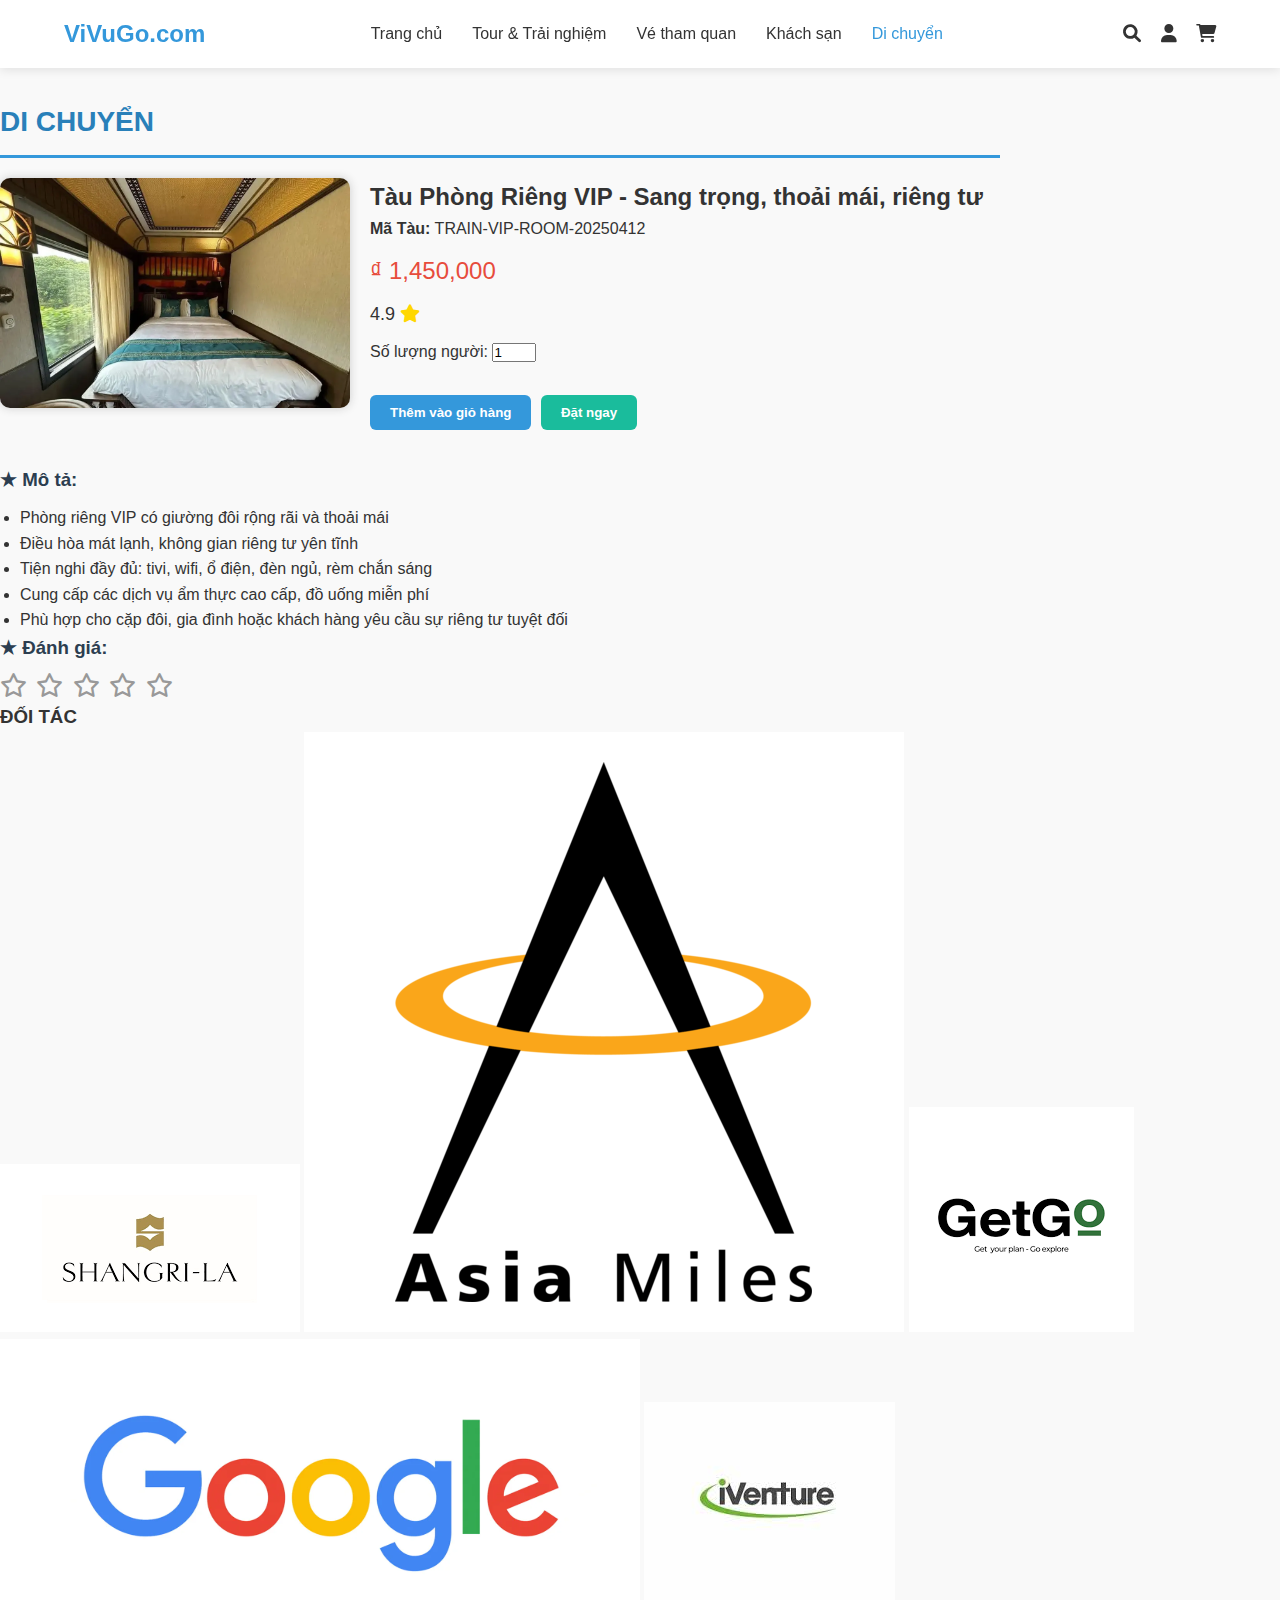
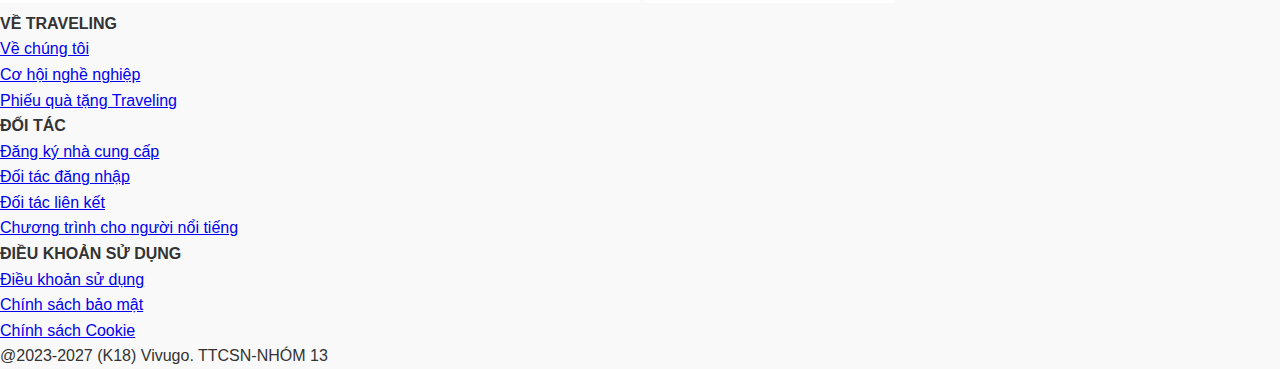
<file: DICHUYEN/tau3.html>
<!DOCTYPE html>
<html lang="vi">
<head>
  <meta charset="UTF-8" />
  <title>Tour Tàu Phòng Riêng VIP</title>
  <link rel="stylesheet" href="tau.css">
  <link rel="stylesheet" href="https://cdnjs.cloudflare.com/ajax/libs/font-awesome/6.0.0-beta3/css/all.min.css">
</head>
<body>

 <!-- Header -->
 <header class="header">
  <div class="container">
      <div class="logo">
          <h1>ViVuGo.com</h1>
      </div>
      <nav class="navbar">
          <ul>
              <li><a href="#">Trang chủ</a></li>
              <li><a href="../TourVaTN/index.html">Tour & Trải nghiệm</a></li>
              <li><a href="../VeThamQuan/index.html">Vé tham quan</a></li>
              <li><a href="../KhachSan/index.html">Khách sạn</a></li>
              <li><a href="thu.html" class="active">Di chuyển</a></li>
          </ul>
      </nav>
      <div class="user-actions">
          <a href="#" class="search-btn"><i class="fas fa-search"></i></a>
          <a href="#" class="user-btn"><i class="fas fa-user"></i></a>
          <a href="#" class="cart-btn"><i class="fas fa-shopping-cart"></i></a>
      </div>
  </div>
</header>


  <div class="tour-container">
    <h1 class="tour-title">DI CHUYỂN</h1>
    <div class="tour-content">
      <div class="tour-image">
        <img src="ảnh/tauvip.png" alt="Tàu Phòng Riêng VIP">
      </div>
      <div class="tour-info">
        <h2>Tàu Phòng Riêng VIP - Sang trọng, thoải mái, riêng tư</h2>
        <p><strong>Mã Tàu:</strong> TRAIN-VIP-ROOM-20250412</p>
        <p class="price">₫ 1,450,000</p>
        <p class="rating">4.9 <i class="fa-solid fa-star" style="color: #FFD700;"></i></p>
        <label>Số lượng người:</label>
        <input type="number" min="1" max="2" value="1">
        <br><br>
        <button class="add-cart">Thêm vào giỏ hàng</button>
        <button class="book-now">Đặt ngay</button>
      </div>
    </div>

    <div class="tour-description">
      <h3>★ Mô tả:</h3>
      <ul>
        <li>Phòng riêng VIP có giường đôi rộng rãi và thoải mái</li>
        <li>Điều hòa mát lạnh, không gian riêng tư yên tĩnh</li>
        <li>Tiện nghi đầy đủ: tivi, wifi, ổ điện, đèn ngủ, rèm chắn sáng</li>
        <li>Cung cấp các dịch vụ ẩm thực cao cấp, đồ uống miễn phí</li>
        <li>Phù hợp cho cặp đôi, gia đình hoặc khách hàng yêu cầu sự riêng tư tuyệt đối</li>
      </ul>
      <h3>★ Đánh giá:</h3>
      <div class="stars">
        <i class="fa-regular fa-star"></i>
        <i class="fa-regular fa-star"></i>
        <i class="fa-regular fa-star"></i>
        <i class="fa-regular fa-star"></i>
        <i class="fa-regular fa-star"></i>
      </div>
    </div>
  </div>

   <!-- PHẦN 2: Footer -->
   <footer>
    <div class="partners">
        <h3>ĐỐI TÁC</h3>
        <div class="partner-logos">
            <img src="../assets/image/shangrila.png" alt="Shangri-La">
            <img src="../assets/image/asiamiles.png" alt="Asia Miles">
            <img src="../assets/image/getgo.png" alt="Getgo">
            <img src="../assets/image/google.png" alt="Reserve with Google">
            <img src="../assets/image/iventure.jpg" alt="iVenture Card">
        </div>
    </div>

    <div class="footer-links">
        <div>
            <h4>VỀ TRAVELING</h4>
            <ul>
                <li><a href="#">Về chúng tôi</a></li>
                <li><a href="#">Cơ hội nghề nghiệp</a></li>
                <li><a href="#">Phiếu quà tặng Traveling</a></li>
            </ul>
        </div>
        <div>
            <h4>ĐỐI TÁC</h4>
            <ul>
                <li><a href="#">Đăng ký nhà cung cấp</a></li>
                <li><a href="#">Đối tác đăng nhập</a></li>
                <li><a href="#">Đối tác liên kết</a></li>
                <li><a href="#">Chương trình cho người nổi tiếng</a></li>
            </ul>
        </div>
        <div>
            <h4>ĐIỀU KHOẢN SỬ DỤNG</h4>
            <ul>
                <li><a href="#">Điều khoản sử dụng</a></li>
                <li><a href="#">Chính sách bảo mật</a></li>
                <li><a href="#">Chính sách Cookie</a></li>
            </ul>
        </div>
    </div>

    <div class="copyright">
        <p>@2023-2027 (K18) Vivugo. TTCSN-NHÓM 13</p>
    </div>
</footer>

<script src="../index.js"></script>

</body>
</html>
</file>
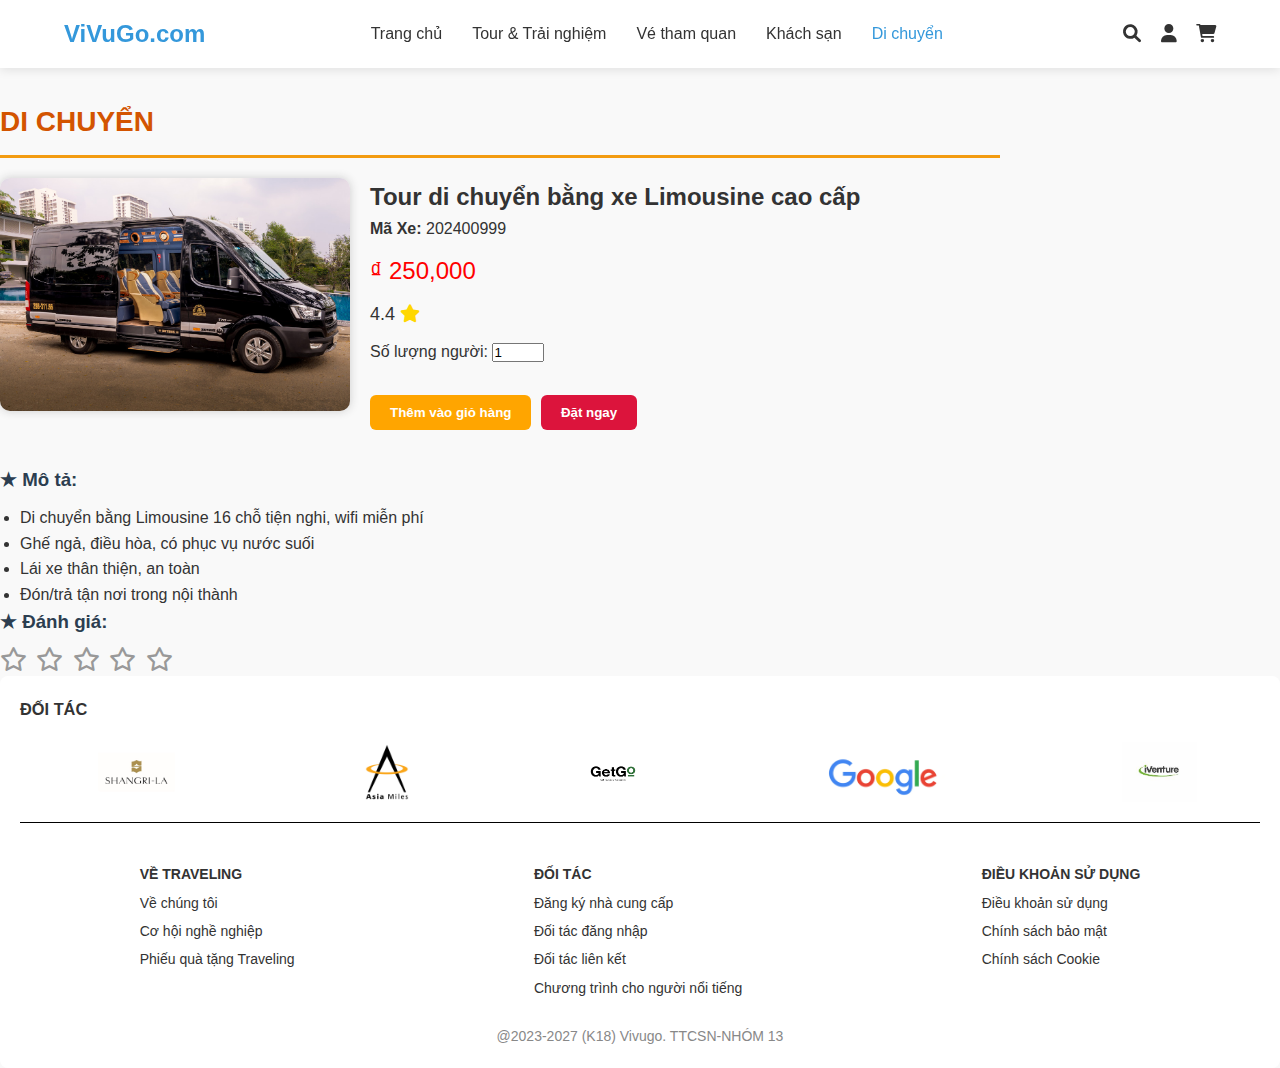
<file: DICHUYEN/xe1.html>
<!DOCTYPE html>
<html lang="vi">
<head>
  <meta charset="UTF-8" />
  <title>Tour Xe Limousine</title>
  <link rel="stylesheet" href="xe.css">
  <link rel="stylesheet" href="https://cdnjs.cloudflare.com/ajax/libs/font-awesome/6.0.0-beta3/css/all.min.css">

</head>
<body>

 <!-- Header -->
     <header class="header">
        <div class="container">
            <div class="logo">
                <h1>ViVuGo.com</h1>
            </div>
            <nav class="navbar">
                <ul>
                    <li><a href="#">Trang chủ</a></li>
                    <li><a href="../TourVaTN/index.html">Tour & Trải nghiệm</a></li>
                    <li><a href="../VeThamQuan/index.html">Vé tham quan</a></li>
                    <li><a href="../KhachSan/index.html">Khách sạn</a></li>
                    <li><a href="thu.html" class="active">Di chuyển</a></li>
                </ul>
            </nav>
            <div class="user-actions">
                <a href="#" class="search-btn"><i class="fas fa-search"></i></a>
                <a href="#" class="user-btn"><i class="fas fa-user"></i></a>
                <a href="#" class="cart-btn"><i class="fas fa-shopping-cart"></i></a>
            </div>
        </div>
    </header>


  <div class="tour-container">
    <h1 class="tour-title">DI CHUYỂN</h1>
    <div class="tour-content">
      <div class="tour-image">
        <img src="ảnh/Limousine.png" alt="Xe Limousine">
      </div>
      <div class="tour-info">
        <h2>Tour di chuyển bằng xe Limousine cao cấp</h2>
        <p><strong>Mã Xe:</strong> 202400999</p>
        <p class="price">₫ 250,000</p>
        <p class="rating">4.4 <i class="fa-solid fa-star" style="color: #FFD700;"></i></p>
        <label>Số lượng người:</label>
        <input type="number" min="1" max="16" value="1">
        <br><br>
        <button class="add-cart">Thêm vào giỏ hàng</button>
        <button class="book-now">Đặt ngay</button>
      </div>
    </div>

    <div class="tour-description">
      <h3>★ Mô tả:</h3>
      <ul>
        <li>Di chuyển bằng Limousine 16 chỗ tiện nghi, wifi miễn phí</li>
        <li>Ghế ngả, điều hòa, có phục vụ nước suối</li>
        <li>Lái xe thân thiện, an toàn</li>
        <li>Đón/trả tận nơi trong nội thành</li>
      </ul>
      <h3>★ Đánh giá:</h3>
      <div class="stars">
        <i class="fa-regular fa-star"></i>
        <i class="fa-regular fa-star"></i>
        <i class="fa-regular fa-star"></i>
        <i class="fa-regular fa-star"></i>
        <i class="fa-regular fa-star"></i>
      </div>

    </div>
  </div>

   <!-- PHẦN 2: Footer -->
   <footer>
    <div class="partners">
        <h3>ĐỐI TÁC</h3>
        <div class="partner-logos">
            <img src="../assets/image/shangrila.png" alt="Shangri-La">
            <img src="../assets/image/asiamiles.png" alt="Asia Miles">
            <img src="../assets/image/getgo.png" alt="Getgo">
            <img src="../assets/image/google.png" alt="Reserve with Google">
            <img src="../assets/image/iventure.jpg" alt="iVenture Card">
        </div>
    </div>

    <div class="footer-links">
        <div>
            <h4>VỀ TRAVELING</h4>
            <ul>
                <li><a href="#">Về chúng tôi</a></li>
                <li><a href="#">Cơ hội nghề nghiệp</a></li>
                <li><a href="#">Phiếu quà tặng Traveling</a></li>
            </ul>
        </div>
        <div>
            <h4>ĐỐI TÁC</h4>
            <ul>
                <li><a href="#">Đăng ký nhà cung cấp</a></li>
                <li><a href="#">Đối tác đăng nhập</a></li>
                <li><a href="#">Đối tác liên kết</a></li>
                <li><a href="#">Chương trình cho người nổi tiếng</a></li>
            </ul>
        </div>
        <div>
            <h4>ĐIỀU KHOẢN SỬ DỤNG</h4>
            <ul>
                <li><a href="#">Điều khoản sử dụng</a></li>
                <li><a href="#">Chính sách bảo mật</a></li>
                <li><a href="#">Chính sách Cookie</a></li>
            </ul>
        </div>
    </div>

    <div class="copyright">
        <p>@2023-2027 (K18) Vivugo. TTCSN-NHÓM 13</p>
    </div>
</footer>

<script src="../index.js"></script>

</body>
</html>
</file>
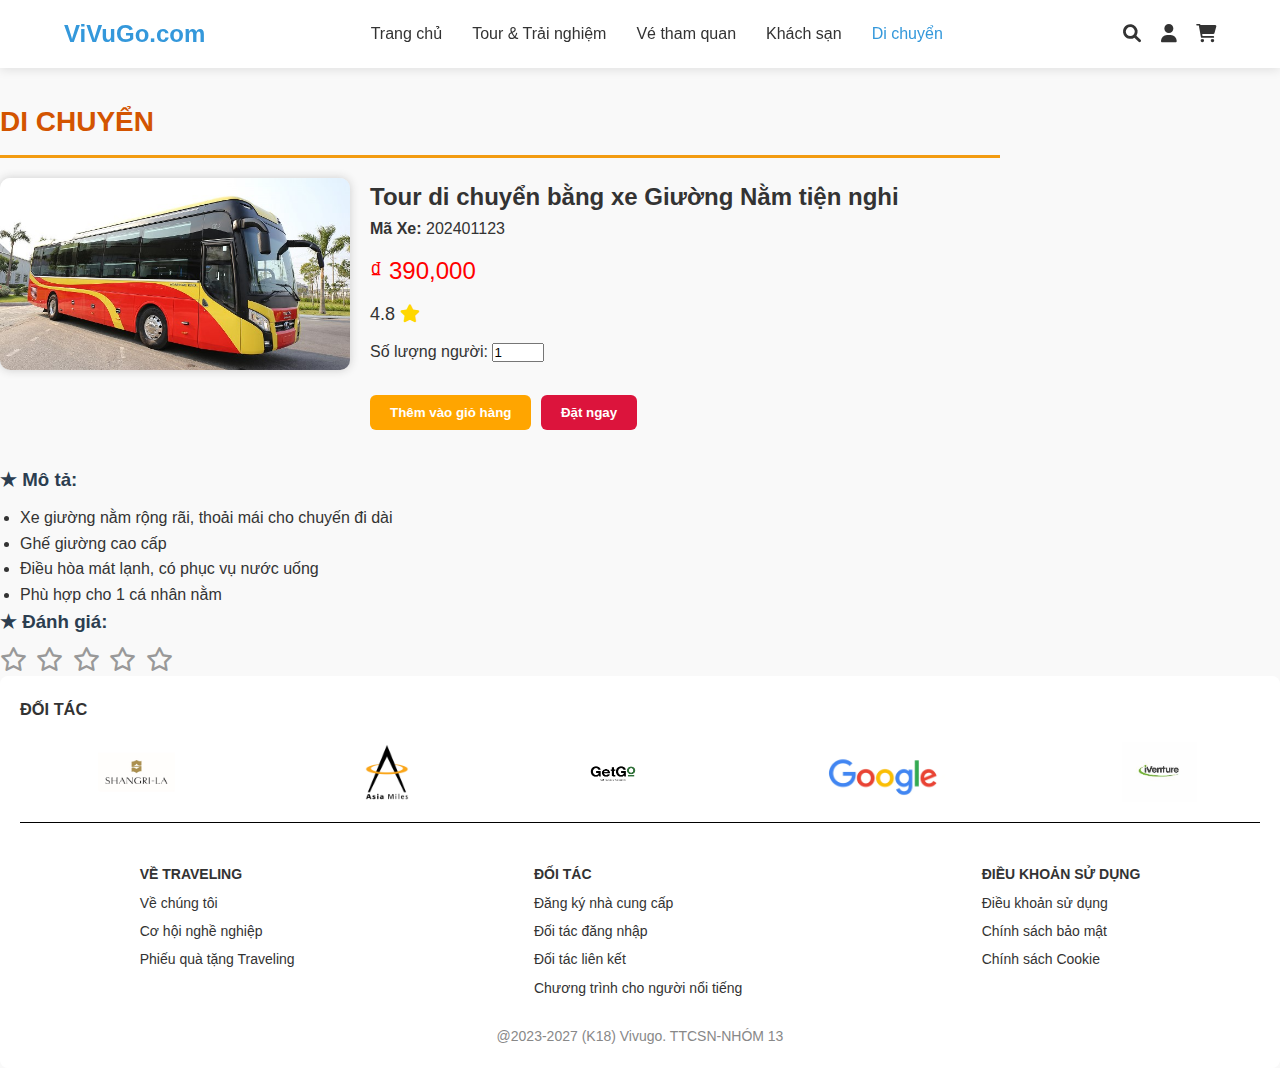
<file: DICHUYEN/xe2.html>
<!DOCTYPE html>
<html lang="vi">
<head>
  <meta charset="UTF-8" />
  <title>Tour Xe Giường Nằm</title>
  <link rel="stylesheet" href="xe.css">
  <link rel="stylesheet" href="https://cdnjs.cloudflare.com/ajax/libs/font-awesome/6.0.0-beta3/css/all.min.css">

</head>
<body>

 <!-- Header -->
     <header class="header">
        <div class="container">
            <div class="logo">
                <h1>ViVuGo.com</h1>
            </div>
            <nav class="navbar">
                <ul>
                    <li><a href="#">Trang chủ</a></li>
                    <li><a href="../TourVaTN/index.html">Tour & Trải nghiệm</a></li>
                    <li><a href="../VeThamQuan/index.html">Vé tham quan</a></li>
                    <li><a href="../KhachSan/index.html">Khách sạn</a></li>
                    <li><a href="thu.html" class="active">Di chuyển</a></li>
                </ul>
            </nav>
            <div class="user-actions">
                <a href="#" class="search-btn"><i class="fas fa-search"></i></a>
                <a href="#" class="user-btn"><i class="fas fa-user"></i></a>
                <a href="#" class="cart-btn"><i class="fas fa-shopping-cart"></i></a>
            </div>
        </div>
    </header>


  <div class="tour-container">
    <h1 class="tour-title">DI CHUYỂN</h1>
    <div class="tour-content">
      <div class="tour-image">
        <img src="ảnh/vip.png" alt="Xe Limousine">
      </div>
      <div class="tour-info">
        <h2>Tour di chuyển bằng xe Giường Nằm tiện nghi</h2>
        <p><strong>Mã Xe:</strong> 202401123</p>
        <p class="price">₫ 390,000</p>
        <p class="rating">4.8 <i class="fa-solid fa-star" style="color: #FFD700;"></i></p>
        <label>Số lượng người:</label>
        <input type="number" min="1" max="10" value="1">
        <br><br>
        <button class="add-cart">Thêm vào giỏ hàng</button>
        <button class="book-now">Đặt ngay</button>
      </div>
    </div>

    <div class="tour-description">
      <h3>★ Mô tả:</h3>
      <ul>
        <li>Xe giường nằm rộng rãi, thoải mái cho chuyến đi dài</li>
        <li>Ghế giường cao cấp</li>
        <li>Điều hòa mát lạnh, có phục vụ nước uống</li>
        <li>Phù hợp cho 1 cá nhân nằm </li>
      </ul>
      <h3>★ Đánh giá:</h3>
      <div class="stars">
        <i class="fa-regular fa-star"></i>
        <i class="fa-regular fa-star"></i>
        <i class="fa-regular fa-star"></i>
        <i class="fa-regular fa-star"></i>
        <i class="fa-regular fa-star"></i>
      </div>

    </div>
  </div>

   <!-- PHẦN 2: Footer -->
   <footer>
    <div class="partners">
        <h3>ĐỐI TÁC</h3>
        <div class="partner-logos">
            <img src="../assets/image/shangrila.png" alt="Shangri-La">
            <img src="../assets/image/asiamiles.png" alt="Asia Miles">
            <img src="../assets/image/getgo.png" alt="Getgo">
            <img src="../assets/image/google.png" alt="Reserve with Google">
            <img src="../assets/image/iventure.jpg" alt="iVenture Card">
        </div>
    </div>

    <div class="footer-links">
        <div>
            <h4>VỀ TRAVELING</h4>
            <ul>
                <li><a href="#">Về chúng tôi</a></li>
                <li><a href="#">Cơ hội nghề nghiệp</a></li>
                <li><a href="#">Phiếu quà tặng Traveling</a></li>
            </ul>
        </div>
        <div>
            <h4>ĐỐI TÁC</h4>
            <ul>
                <li><a href="#">Đăng ký nhà cung cấp</a></li>
                <li><a href="#">Đối tác đăng nhập</a></li>
                <li><a href="#">Đối tác liên kết</a></li>
                <li><a href="#">Chương trình cho người nổi tiếng</a></li>
            </ul>
        </div>
        <div>
            <h4>ĐIỀU KHOẢN SỬ DỤNG</h4>
            <ul>
                <li><a href="#">Điều khoản sử dụng</a></li>
                <li><a href="#">Chính sách bảo mật</a></li>
                <li><a href="#">Chính sách Cookie</a></li>
            </ul>
        </div>
    </div>

    <div class="copyright">
        <p>@2023-2027 (K18) Vivugo. TTCSN-NHÓM 13</p>
    </div>
</footer>

<script src="../index.js"></script>

</body>
</html>
</file>
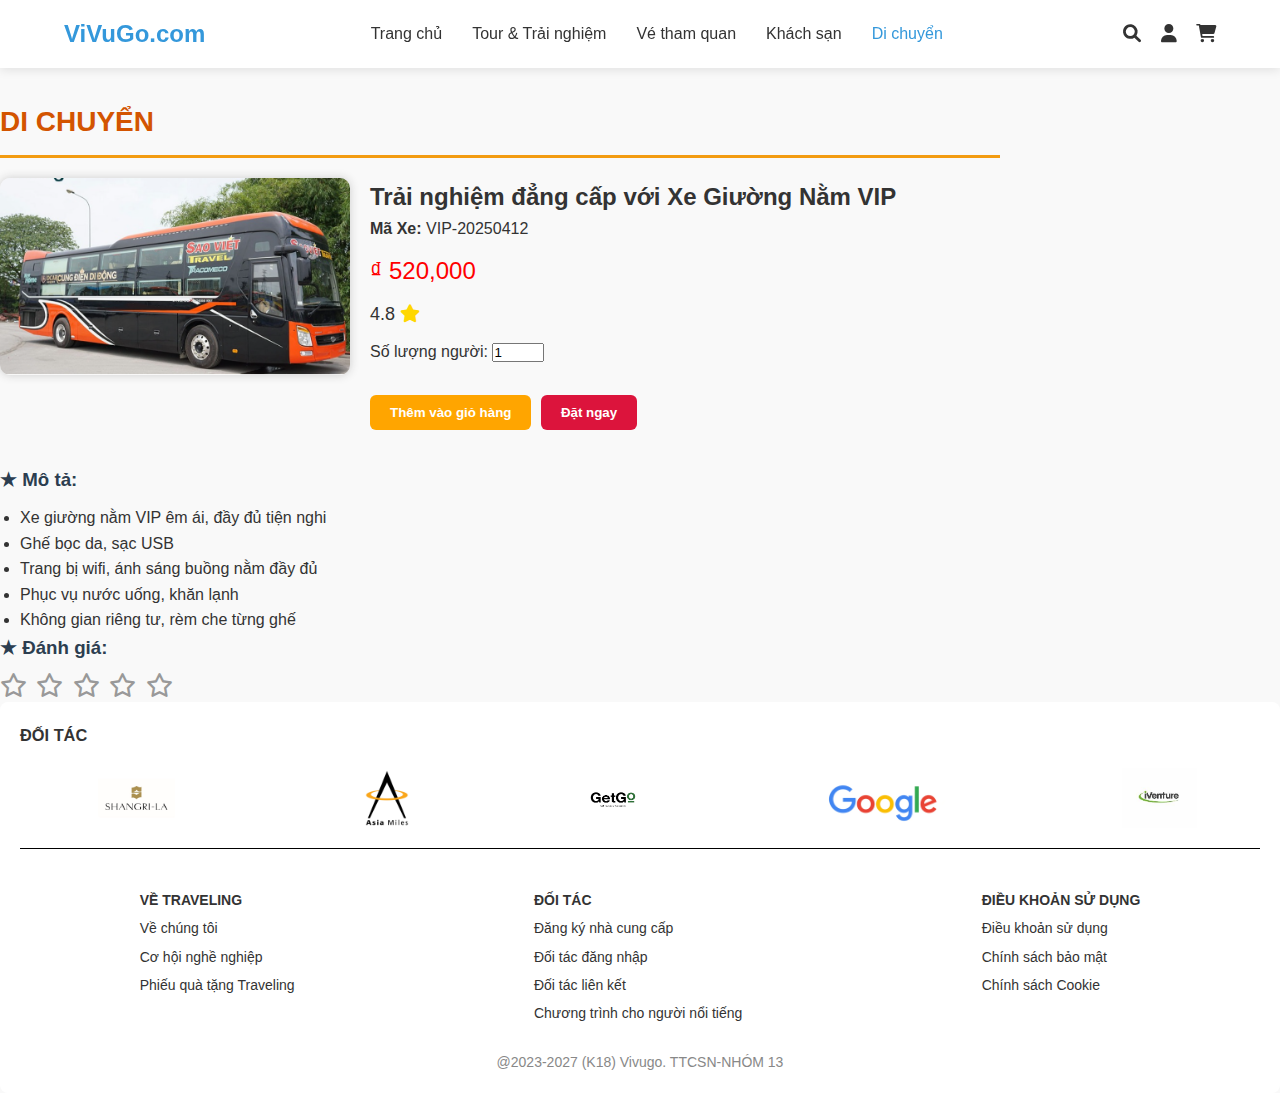
<file: DICHUYEN/xe3.html>
<!DOCTYPE html>
<html lang="vi">
<head>
  <meta charset="UTF-8" />
  <title>Tour Xe Giường Nằm VIP</title>
  <link rel="stylesheet" href="xe.css">
  <link rel="stylesheet" href="https://cdnjs.cloudflare.com/ajax/libs/font-awesome/6.0.0-beta3/css/all.min.css">

</head>
<body>

 <!-- Header -->
     <header class="header">
        <div class="container">
            <div class="logo">
                <h1>ViVuGo.com</h1>
            </div>
            <nav class="navbar">
                <ul>
                    <li><a href="#">Trang chủ</a></li>
                    <li><a href="../TourVaTN/index.html">Tour & Trải nghiệm</a></li>
                    <li><a href="../VeThamQuan/index.html">Vé tham quan</a></li>
                    <li><a href="../KhachSan/index.html">Khách sạn</a></li>
                    <li><a href="thu.html" class="active">Di chuyển</a></li>
                </ul>
            </nav>
            <div class="user-actions">
                <a href="#" class="search-btn"><i class="fas fa-search"></i></a>
                <a href="#" class="user-btn"><i class="fas fa-user"></i></a>
                <a href="#" class="cart-btn"><i class="fas fa-shopping-cart"></i></a>
            </div>
        </div>
    </header>


  <div class="tour-container">
    <h1 class="tour-title">DI CHUYỂN</h1>
    <div class="tour-content">
      <div class="tour-image">
        <img src="ảnh/XeKhach.png" alt="Xe Giường Nằm VIP">
      </div>
      <div class="tour-info">
        <h2>Trải nghiệm đẳng cấp với Xe Giường Nằm VIP</h2>
        <p><strong>Mã Xe:</strong> VIP-20250412</p>
        <p class="price">₫ 520,000</p>
        <p class="rating">4.8 <i class="fa-solid fa-star" style="color: #FFD700;"></i></p>
        <label>Số lượng người:</label>
        <input type="number" min="1" max="10" value="1">
        <br><br>
        <button class="add-cart">Thêm vào giỏ hàng</button>
        <button class="book-now">Đặt ngay</button>
      </div>
    </div>

    <div class="tour-description">
      <h3>★ Mô tả:</h3>
      <ul>
        <li>Xe giường nằm VIP êm ái, đầy đủ tiện nghi</li>
        <li>Ghế bọc da, sạc USB</li>
        <li>Trang bị wifi, ánh sáng buồng nằm đầy đủ</li>
        <li>Phục vụ nước uống, khăn lạnh</li>
        <li>Không gian riêng tư, rèm che từng ghế</li>
      </ul>
      <h3>★ Đánh giá:</h3>
      <div class="stars">
        <i class="fa-regular fa-star"></i>
        <i class="fa-regular fa-star"></i>
        <i class="fa-regular fa-star"></i>
        <i class="fa-regular fa-star"></i>
        <i class="fa-regular fa-star"></i>
      </div>

    </div>
  </div>

   <!-- PHẦN 2: Footer -->
   <footer>
    <div class="partners">
        <h3>ĐỐI TÁC</h3>
        <div class="partner-logos">
            <img src="../assets/image/shangrila.png" alt="Shangri-La">
            <img src="../assets/image/asiamiles.png" alt="Asia Miles">
            <img src="../assets/image/getgo.png" alt="Getgo">
            <img src="../assets/image/google.png" alt="Reserve with Google">
            <img src="../assets/image/iventure.jpg" alt="iVenture Card">
        </div>
    </div>

    <div class="footer-links">
        <div>
            <h4>VỀ TRAVELING</h4>
            <ul>
                <li><a href="#">Về chúng tôi</a></li>
                <li><a href="#">Cơ hội nghề nghiệp</a></li>
                <li><a href="#">Phiếu quà tặng Traveling</a></li>
            </ul>
        </div>
        <div>
            <h4>ĐỐI TÁC</h4>
            <ul>
                <li><a href="#">Đăng ký nhà cung cấp</a></li>
                <li><a href="#">Đối tác đăng nhập</a></li>
                <li><a href="#">Đối tác liên kết</a></li>
                <li><a href="#">Chương trình cho người nổi tiếng</a></li>
            </ul>
        </div>
        <div>
            <h4>ĐIỀU KHOẢN SỬ DỤNG</h4>
            <ul>
                <li><a href="#">Điều khoản sử dụng</a></li>
                <li><a href="#">Chính sách bảo mật</a></li>
                <li><a href="#">Chính sách Cookie</a></li>
            </ul>
        </div>
    </div>

    <div class="copyright">
        <p>@2023-2027 (K18) Vivugo. TTCSN-NHÓM 13</p>
    </div>
</footer>

<script src="../index.js"></script>

</body>
</html>
</file>
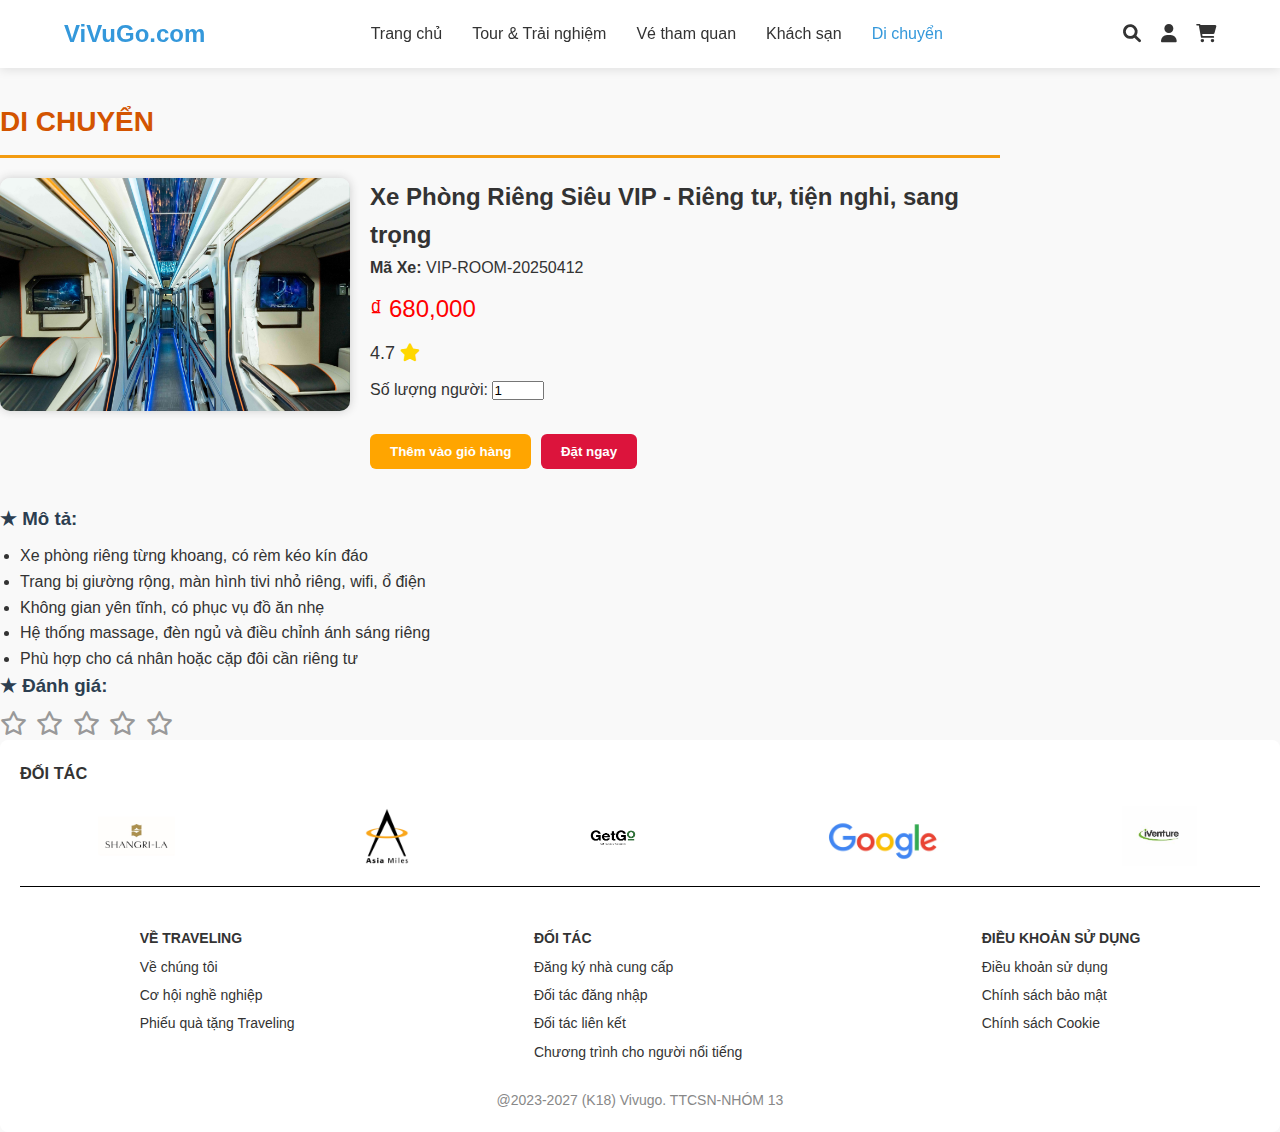
<file: DICHUYEN/xe4.html>
<!DOCTYPE html>
<html lang="vi">
<head>
  <meta charset="UTF-8" />
  <title>Tour Xe Phòng Riêng Siêu VIP</title>
  <link rel="stylesheet" href="xe.css">
  <link rel="stylesheet" href="https://cdnjs.cloudflare.com/ajax/libs/font-awesome/6.0.0-beta3/css/all.min.css">

</head>
<body>

 <!-- Header -->
     <header class="header">
        <div class="container">
            <div class="logo">
                <h1>ViVuGo.com</h1>
            </div>
            <nav class="navbar">
                <ul>
                    <li><a href="#">Trang chủ</a></li>
                    <li><a href="../TourVaTN/index.html">Tour & Trải nghiệm</a></li>
                    <li><a href="../VeThamQuan/index.html">Vé tham quan</a></li>
                    <li><a href="../KhachSan/index.html">Khách sạn</a></li>
                    <li><a href="thu.html" class="active">Di chuyển</a></li>
                </ul>
            </nav>
            <div class="user-actions">
                <a href="#" class="search-btn"><i class="fas fa-search"></i></a>
                <a href="#" class="user-btn"><i class="fas fa-user"></i></a>
                <a href="#" class="cart-btn"><i class="fas fa-shopping-cart"></i></a>
            </div>
        </div>
    </header>


  <div class="tour-container">
    <h1 class="tour-title">DI CHUYỂN</h1>
    <div class="tour-content">
      <div class="tour-image">
        <img src="ảnh/xephong.png" alt="Xe Phòng Siêu VIP">
      </div>
      <div class="tour-info">
        <h2>Xe Phòng Riêng Siêu VIP - Riêng tư, tiện nghi, sang trọng</h2>
        <p><strong>Mã Xe:</strong> VIP-ROOM-20250412</p>
        <p class="price">₫ 680,000</p>
        <p class="rating">4.7 <i class="fa-solid fa-star" style="color: #FFD700;"></i></p>
        <label>Số lượng người:</label>
        <input type="number" min="1" max="10" value="1">
        <br><br>
        <button class="add-cart">Thêm vào giỏ hàng</button>
        <button class="book-now">Đặt ngay</button>
      </div>
    </div>

    <div class="tour-description">
      <h3>★ Mô tả:</h3>
      <ul>
        <li>Xe phòng riêng từng khoang, có rèm kéo kín đáo</li>
        <li>Trang bị giường rộng, màn hình tivi nhỏ riêng, wifi, ổ điện</li>
        <li>Không gian yên tĩnh, có phục vụ đồ ăn nhẹ</li>
        <li>Hệ thống massage, đèn ngủ và điều chỉnh ánh sáng riêng</li>
        <li>Phù hợp cho cá nhân hoặc cặp đôi cần riêng tư</li>
      </ul>
      <h3>★ Đánh giá:</h3>
      <div class="stars">
        <i class="fa-regular fa-star"></i>
        <i class="fa-regular fa-star"></i>
        <i class="fa-regular fa-star"></i>
        <i class="fa-regular fa-star"></i>
        <i class="fa-regular fa-star"></i>
      </div>

    </div>
  </div>

   <!-- PHẦN 2: Footer -->
   <footer>
    <div class="partners">
        <h3>ĐỐI TÁC</h3>
        <div class="partner-logos">
            <img src="../assets/image/shangrila.png" alt="Shangri-La">
            <img src="../assets/image/asiamiles.png" alt="Asia Miles">
            <img src="../assets/image/getgo.png" alt="Getgo">
            <img src="../assets/image/google.png" alt="Reserve with Google">
            <img src="../assets/image/iventure.jpg" alt="iVenture Card">
        </div>
    </div>

    <div class="footer-links">
        <div>
            <h4>VỀ TRAVELING</h4>
            <ul>
                <li><a href="#">Về chúng tôi</a></li>
                <li><a href="#">Cơ hội nghề nghiệp</a></li>
                <li><a href="#">Phiếu quà tặng Traveling</a></li>
            </ul>
        </div>
        <div>
            <h4>ĐỐI TÁC</h4>
            <ul>
                <li><a href="#">Đăng ký nhà cung cấp</a></li>
                <li><a href="#">Đối tác đăng nhập</a></li>
                <li><a href="#">Đối tác liên kết</a></li>
                <li><a href="#">Chương trình cho người nổi tiếng</a></li>
            </ul>
        </div>
        <div>
            <h4>ĐIỀU KHOẢN SỬ DỤNG</h4>
            <ul>
                <li><a href="#">Điều khoản sử dụng</a></li>
                <li><a href="#">Chính sách bảo mật</a></li>
                <li><a href="#">Chính sách Cookie</a></li>
            </ul>
        </div>
    </div>

    <div class="copyright">
        <p>@2023-2027 (K18) Vivugo. TTCSN-NHÓM 13</p>
    </div>
</footer>

<script src="../index.js"></script>

</body>
</html>
</file>
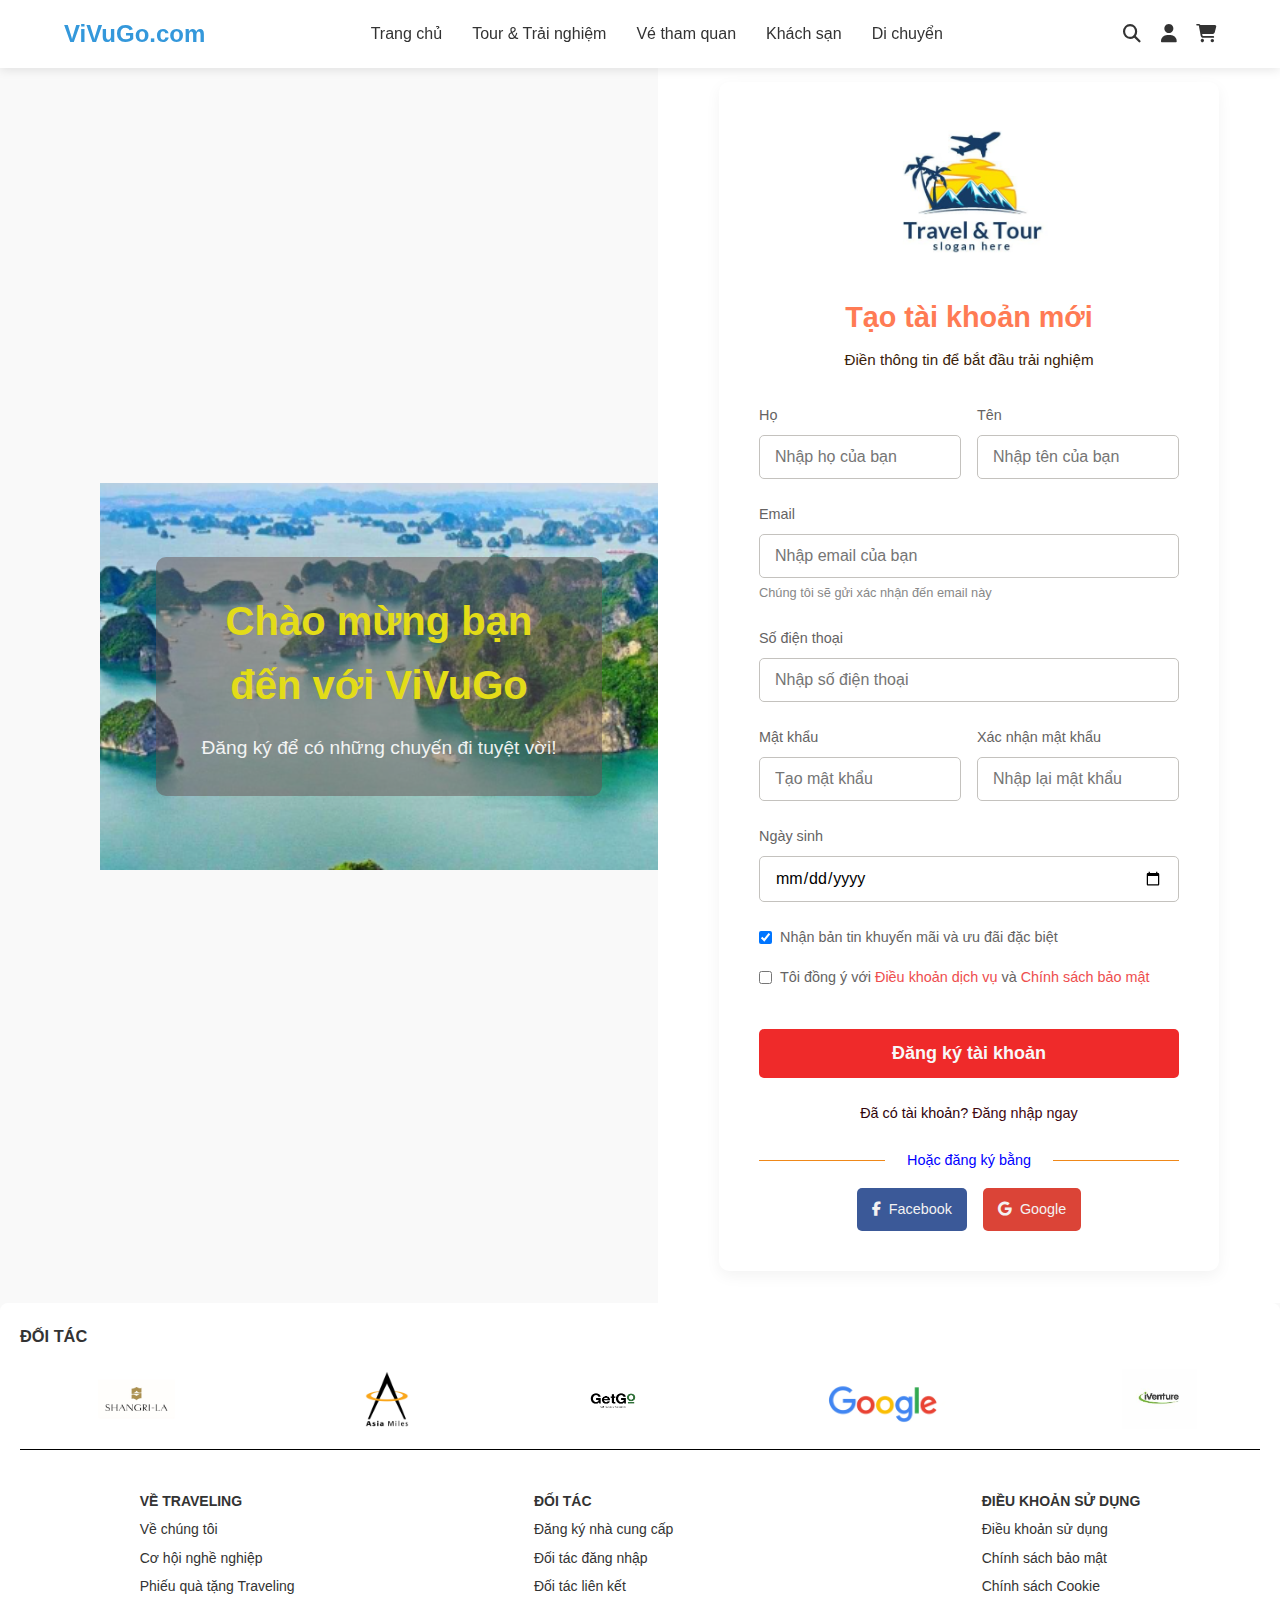
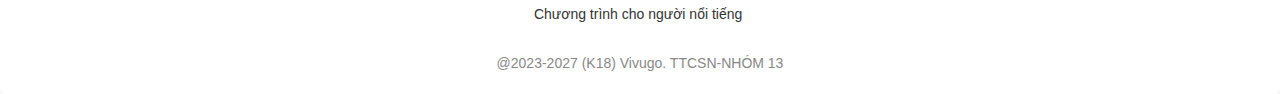
<file: Quyen/dangki.html>
<!DOCTYPE html>
<html lang="en">
<head>
    <meta charset="UTF-8">
    <meta name="viewport" content="width=device-width, initial-scale=1.0">
    <title>dangki</title>
    <link rel="stylesheet" href="https://cdnjs.cloudflare.com/ajax/libs/font-awesome/6.4.0/css/all.min.css">
    <style>
* {
  margin: 0;
  padding: 0;
  box-sizing: border-box;
  font-family: 'Arial', sans-serif;
}

body {
  background-color: #f9f9f9;
  color: #333;
  line-height: 1.6;
}

.container {
  width: 90%;
  max-width: 1200px;
  margin: 0 auto;
  padding: 0 15px;
} 
/* header */
.header {
  background-color: #fff;
  box-shadow: 0 2px 10px rgba(0, 0, 0, 0.1);
  position: fixed;
  width: 100%;
  top: 0;
  z-index: 1000;
}

.header .container {
  display: flex;
  justify-content: space-between;
  align-items: center;
  padding: 15px 0;
}
img {
  image-rendering: auto;
  image-rendering: crisp-edges;  
  max-width: 100%;
  height: auto;
}


.logo h1 {
  color: #3498db;
  font-size: 24px;
}

.navbar ul {
  display: flex;
  list-style: none;
}

.navbar ul li {
  margin: 0 15px;
}

.navbar ul li a {
  text-decoration: none;
  color: #333;
  font-weight: 500;
  transition: color 0.3s;
}

.navbar ul li a:hover, 
.navbar ul li a.active {
  color: #3498db;
}

.user-actions a {
  margin-left: 15px;
  color: #333;
  font-size: 18px;
  transition: color 0.3s;
}

.user-actions a:hover {
  color: #3498db;
}

.register-container {
    display: flex;
    min-height: 100vh;
    margin-top: 50px;
}

.register-hero {
    flex: 1;
    background: url('bg.png') no-repeat center center;
    background-size: 1000px ;
    position: relative;
    display: flex;
    align-items: center;
    justify-content: center;
    margin-left: 100px;

}

.hero-overlay {
    background-color: rgba(100, 84, 84, 0.5);
    color: white;
    padding: 2rem;
    text-align: center;
    border-radius: 10px;
    max-width: 80%;
}

.hero-overlay h1 {
    font-size: 2.5rem;
    margin-bottom: 1rem;
    color: rgb(227, 220, 24) ;
}

.hero-overlay p {
    font-size: 1.2rem;
    opacity: 0.9;
}

.register-form-container {
    flex: 1;
    display: flex;
    justify-content: center;
    align-items: center;
    background-color: white ;
    padding: 2rem;
}

.form-wrapper {
    max-width: 500px;
    width: 100%;
    background: white;
    padding: 2.5rem;
    border-radius: 10px;
    box-shadow: 0 5px 15px rgba(0, 0, 0, 0.05);
}

.logoq {
    text-align: center;
    margin-bottom: 1.5rem;
}

.logoq img {
    max-width: 180px;
}
h2 {
    color:  #FF7B54 ;
    margin-bottom: 0.5rem;
    text-align: center;
    font-size: 1.8rem;
}

.subtitle {
    color: #3a220a ;
    margin-bottom: 2rem;
    text-align: center;
    font-size: 0.95rem;
}

.form-group {
    margin-bottom: 1.5rem;
}

.form-group label {
    display: block;
    margin-bottom: 0.5rem;
    color:rgb(101, 99, 99);
    font-weight: 500;
    font-size: 0.9rem;
}

.form-group input {
    width: 100%;
    padding: 12px 15px;
    border: 1px solid #c4c2be;
    border-radius: 5px;
    font-size: 16px;
    transition: all 0.3s;
}

.form-group input:focus {
    border-color: rgb(230, 161, 161) ;
    outline: none;
    box-shadow: 0 0 0 3px rgba(255, 123, 84, 0.1);
}

.dual-inputs {
    display: flex;
    gap: 1rem;
}

.input-half {
    flex: 1;
}

.input-note {
    display: block;
    font-size: 0.8rem;
    color: #888;
    margin-top: 0.3rem;
}

.checkbox-group {
    display: flex;
    align-items: center;
    margin-bottom: 1rem;
}

.checkbox-group input {
    width: auto;
    margin-right: 0.5rem;
}

.checkbox-group label {
    margin-bottom: 0;
    font-size: 0.9rem;
}

.checkbox-group a {
    color: rgb(238, 77, 77);
    text-decoration: none;
}

.register-btn {
    width: 100%;
    padding: 14px;
    background-color: #ef2a2a;
    color: #f8f8f8;
    border: none;
    border-radius: 5px;
    font-size: 18px;
    font-weight: 600;
    cursor: pointer;
    transition: background 0.3s;
    margin: 1.5rem 0;
}

.register-btn:hover {
    background-color: #e8b880;
}

.login-redirect {
    text-align: center;
    font-size: 0.9rem;
    color: rgb(48, 4, 12) ;
    margin-bottom: 1.5rem;
}

.login-redirect a {
    color: rgb(63, 8, 17) ;
    text-decoration: none;
    font-weight: 500;
}

.social-register {
    text-align: center;
}

.social-register p {
    color: blue ;
    font-size: 0.9rem;
    margin-bottom: 1rem;
    position: relative;
}

.social-register p::before,
.social-register p::after {
    content: "";
    position: absolute;
    height: 1px;
    width: 30%;
    background: rgb(239, 136, 25);
    top: 50%;
}

.social-register p::before {
    left: 0;
}

.social-register p::after {
    right: 0;
}

.social-icons {
    display: flex;
    justify-content: center;
    gap: 1rem;
    margin-top: 1rem;
}

.social-btn {
    padding: 10px 15px;
    border-radius: 5px;
    display: flex;
    align-items: center;
    justify-content: center;
    color: rgb(243, 242, 242);
    text-decoration: none;
    font-size: 0.9rem;
    transition: opacity 0.3s;
}

.social-btn:hover {
    opacity: 0.9;
}

.social-btn i {
    margin-right: 8px;
}

.social-btn.facebook {
    background-color: #3b5998;
}

.social-btn.google {
    background-color: #db4437;
}

/* Responsive design */
@media (max-width: 992px) {
    .register-container {
        flex-direction: column;
    }
    
    .register-hero {
        min-height: 200px;
        padding: 2rem 0;
    }
    
    .hero-overlay {
        max-width: 90%;
    }
    
    .hero-overlay h1 {
        font-size: 2rem;
    }
    
    .dual-inputs {
        flex-direction: column;
        gap: 1.5rem;
    }
}

/* Footer section */
footer {
    background-color: #ffffff;
    padding: 20px;
    font-size: 14px;
    border-radius: 8px;
  }
  .partners{
    border-bottom: 1px solid black;
  }
  .partner-logos {
    display: flex;
    gap: 40px;
    margin: 20px 0;
    justify-content: space-around;
  }
  
  .partner-logos img {
    height: 60px;
  }
  
  .footer-links {
    display: flex;
    justify-content: space-around;
    margin-top: 40px;
  }
  
  .footer-links h4 {
    font-weight: bold;
  }
  
  .footer-links ul {
    list-style: none;
    padding: 0;
  }
  
  .footer-links li {
    margin: 6px 0;
  }
  
  .footer-links a {
    text-decoration: none;
    color: #333;
  }
  
  footer .copyright {
    text-align: center;
    margin-top: 20px;
    color: #888;
  }



    </style>
</head>
<body>
<body>

    <!-- Header -->
    <header class="header">
        <div class="container">
            <div class="logo">
                <h1>ViVuGo.com</h1>
            </div>
            <nav class="navbar">
                <ul>
                    <li><a href="../index.html">Trang chủ</a></li>
                    <li><a href="../TourVaTN/index.html">Tour & Trải nghiệm</a></li>
                    <li><a href="../VeThamQuan/index.html">Vé tham quan</a></li>
                    <li><a href="../KhachSan/index.html">Khách sạn</a></li>
                    <li><a href="../DICHUYEN/thu.html">Di chuyển</a></li>
                </ul>
            </nav>
            <div class="user-actions">
                <a href="#" class="search-btn"><i class="fas fa-search"></i></a>
                <a href="#" class="user-btn"><i class="fas fa-user"></i></a>
                <a href="giohang.html" class="cart-btn"><i class="fas fa-shopping-cart"></i></a>
            </div>
        </div>
    </header>


    <div class="register-container">
        <div class="register-hero">
            <div class="hero-overlay">
                <h1>Chào mừng bạn đến với ViVuGo</h1>
                <p>Đăng ký để có những chuyến đi tuyệt vời!</p>
            </div>
        </div>
        
        <div class="register-form-container">
            <div class="form-wrapper">
                <div class="logoq">
                    <img src="logo.png" alt="Travel Paradise">
                </div>
        
                <h2>Tạo tài khoản mới</h2>
                <p class="subtitle">Điền thông tin để bắt đầu trải nghiệm</p>
                
                <form id="registrationForm">
                    <div class="form-group dual-inputs">
                        <div class="input-half">
                            <label for="firstName">Họ</label>
                            <input type="text" id="firstName" name="firstName" placeholder="Nhập họ của bạn" required>
                        </div>
                        <div class="input-half">
                            <label for="lastName">Tên</label>
                            <input type="text" id="lastName" name="lastName" placeholder="Nhập tên của bạn" required>
                        </div>
                    </div>
                    
                    <div class="form-group">
                        <label for="email">Email</label>
                        <input type="email" id="email" name="email" placeholder="Nhập email của bạn" required>
                        <span class="input-note">Chúng tôi sẽ gửi xác nhận đến email này</span>
                    </div>
                    
                    <div class="form-group">
                        <label for="phone">Số điện thoại</label>
                        <input type="tel" id="phone" name="phone" placeholder="Nhập số điện thoại" required>
                    </div>
                    
                    <div class="form-group dual-inputs">
                        <div class="input-half">
                            <label for="password">Mật khẩu</label>
                            <input type="password" id="password" name="password" placeholder="Tạo mật khẩu" required>
                        </div>
                        <div class="input-half">
                            <label for="confirmPassword">Xác nhận mật khẩu</label>
                            <input type="password" id="confirmPassword" name="confirmPassword" placeholder="Nhập lại mật khẩu" required>
                        </div>
                    </div>
                    
                    <div class="form-group">
                        <label for="birthdate">Ngày sinh</label>
                        <input type="date" id="birthdate" name="birthdate" required>
                    </div>
                    
                    <div class="form-group checkbox-group">
                        <input type="checkbox" id="newsletter" name="newsletter" checked>
                        <label for="newsletter">Nhận bản tin khuyến mãi và ưu đãi đặc biệt</label>
                    </div>
                    
                    <div class="form-group checkbox-group">
                        <input type="checkbox" id="terms" name="terms" required>
                        <label for="terms">Tôi đồng ý với <a href="/terms">Điều khoản dịch vụ</a> và <a href="/privacy">Chính sách bảo mật</a></label>
                    </div>
                    
                    <button type="submit" class="register-btn">Đăng ký tài khoản</button>
                    
                    <div class="login-redirect">
                        Đã có tài khoản? <a href="/login">Đăng nhập ngay</a>
                    </div>
                </form>
                
                <div class="social-register">
                    <p>Hoặc đăng ký bằng</p>
                    <div class="social-icons">
                        <a href="#" class="social-btn facebook"><i class="fab fa-facebook-f"></i> Facebook</a>
                        <a href="#" class="social-btn google"><i class="fab fa-google"></i> Google</a>
                    </div>
                </div>
            </div>
        </div>
    </div>
    
    <script>
        document.addEventListener('DOMContentLoaded', function() {
    const form = document.getElementById('registrationForm');
    
    form.addEventListener('submit', function(e) {
        e.preventDefault();
        
        // Validate password match
        const password = document.getElementById('password').value;
        const confirmPassword = document.getElementById('confirmPassword').value;
        
        if (password !== confirmPassword) {
            alert('Mật khẩu không khớp! Vui lòng nhập lại.');
            return;
        }
        
        // Validate terms checkbox
        if (!document.getElementById('terms').checked) {
            alert('Vui lòng đồng ý với Điều khoản dịch vụ và Chính sách bảo mật');
            return;
        }
        
        // Simulate form submission
        alert('Đăng ký thành công! Chúng tôi đã gửi email xác nhận.');
        form.reset();
        
        // In a real application, you would submit the form to the server here
        // form.submit();
    });
    
    // Password strength indicator (could be enhanced)
    const passwordInput = document.getElementById('password');
    passwordInput.addEventListener('input', function() {
        // Add password strength logic here
    });
});
    </script>

   <!-- PHẦN 2: Footer -->
   <footer>
    <div class="partners">
        <h3>ĐỐI TÁC</h3>
        <div class="partner-logos">
            <img src="../assets/image/shangrila.png" alt="Shangri-La">
            <img src="../assets/image/asiamiles.png" alt="Asia Miles">
            <img src="../assets/image/getgo.png" alt="Getgo">
            <img src="../assets/image/google.png" alt="Reserve with Google">
            <img src="../assets/image/iventure.jpg" alt="iVenture Card">
        </div>
    </div>

    <div class="footer-links">
        <div>
            <h4>VỀ TRAVELING</h4>
            <ul>
                <li><a href="#">Về chúng tôi</a></li>
                <li><a href="#">Cơ hội nghề nghiệp</a></li>
                <li><a href="#">Phiếu quà tặng Traveling</a></li>
            </ul>
        </div>
        <div>
            <h4>ĐỐI TÁC</h4>
            <ul>
                <li><a href="#">Đăng ký nhà cung cấp</a></li>
                <li><a href="#">Đối tác đăng nhập</a></li>
                <li><a href="#">Đối tác liên kết</a></li>
                <li><a href="#">Chương trình cho người nổi tiếng</a></li>
            </ul>
        </div>
        <div>
            <h4>ĐIỀU KHOẢN SỬ DỤNG</h4>
            <ul>
                <li><a href="#">Điều khoản sử dụng</a></li>
                <li><a href="#">Chính sách bảo mật</a></li>
                <li><a href="#">Chính sách Cookie</a></li>
            </ul>
        </div>
    </div>

    <div class="copyright">
        <p>@2023-2027 (K18) Vivugo. TTCSN-NHÓM 13</p>
    </div>
</footer>



<script src="../index.js"></script>

</body>
</html>
</file>
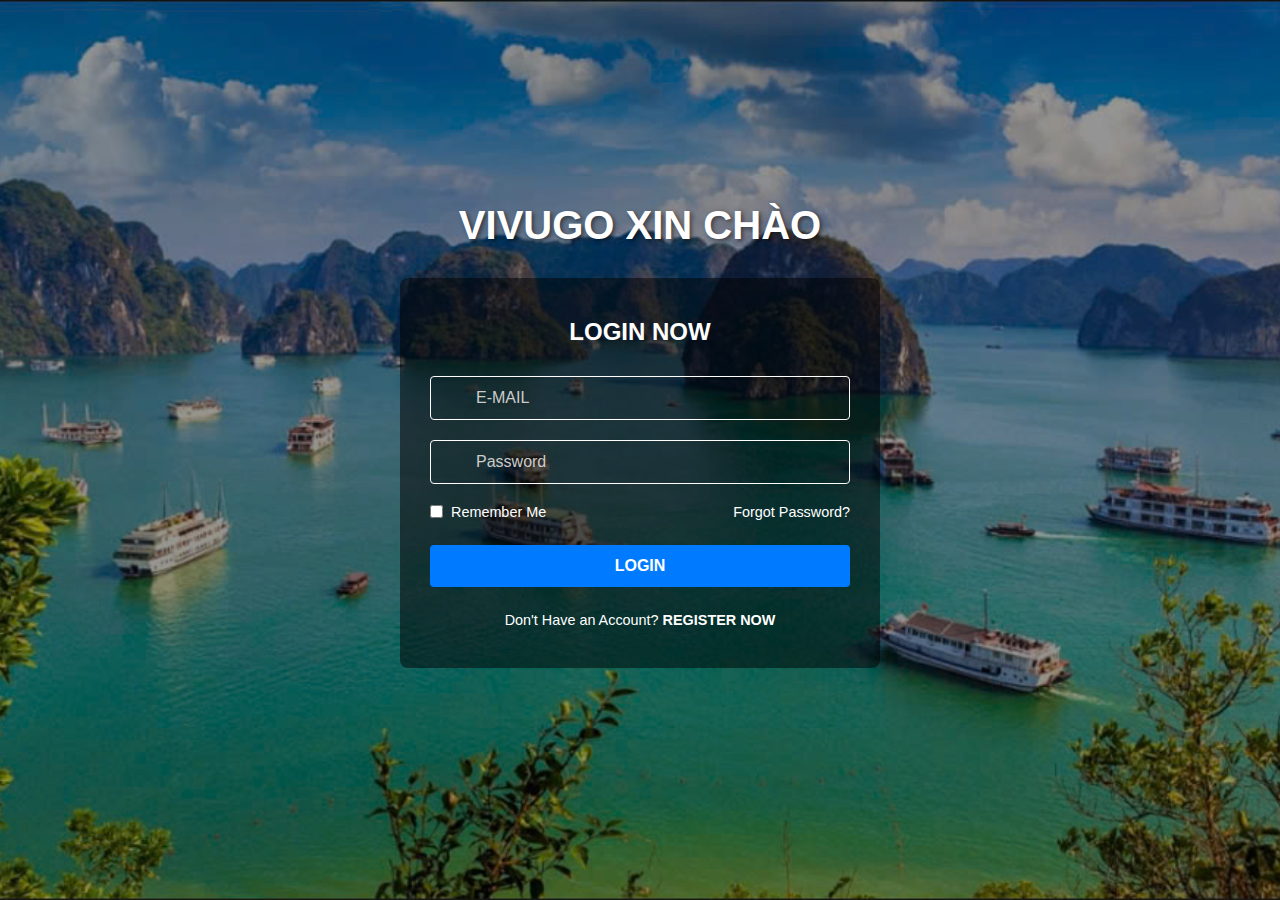
<file: Quyen/dangnhap.html>
<!DOCTYPE html>
<html lang="en">
<head>
    <meta charset="UTF-8">
    <meta name="viewport" content="width=device-width, initial-scale=1.0">
    <title>dang nhap</title>
    <style>
    /* Reset cơ bản và font chữ */
* {
    margin: 0;
    padding: 0;
    box-sizing: border-box;
    font-family: Arial, sans-serif; 
}

body, html {
    height: 100%;
}

.background-container {
    /* Sử dụng ảnh Vịnh Hạ Long làm nền */
    background-image: url('image/anh4.jpg'); 
    background-size: cover;         
    background-position: center;    
    background-repeat: no-repeat;   
    min-height: 100vh;              
    display: flex;
    flex-direction: column;         
    justify-content: center;      
    align-items: center;          
    padding: 20px;
    position: relative; 
    color: white; 
}


.background-container::before {
    content: '';
    position: absolute;
    top: 0;
    left: 0;
    right: 0;
    bottom: 0;
    background-color: rgba(0, 0, 0, 0.4); 
    z-index: 1; 
}


h1, .login-box, .footer-text {
    position: relative;
    z-index: 2;
}


h1 {
    text-transform: uppercase;
    margin-bottom: 30px;
    font-size: 2.5em; 
    text-shadow: 2px 2px 4px rgba(0, 0, 0, 0.5);
}

/* Hộp đăng nhập */
.login-box {
    background-color: rgba(0, 0, 0, 0.5); 
    padding: 40px 30px;
    border-radius: 8px;
    width: 100%;
    max-width: 480px; 
    text-align: center;
}

.login-box h2 {
    text-transform: uppercase;
    margin-bottom: 30px;
    font-size: 1.5em;
}


.input-group {
    position: relative;
    margin-bottom: 20px;
}

.input-group .icon {
    position: absolute;
    left: 15px;
    top: 50%;
    transform: translateY(-50%);
    color: #ccc; 
}

.input-group input {
    width: 100%;
    padding: 12px 15px 12px 45px; 
    background-color: transparent;
    border: 1px solid white;
    border-radius: 4px;
    color: white;
    font-size: 1rem;
}

.input-group input::placeholder {
    color: #ccc;
}


.options-row {
    display: flex;
    justify-content: space-between;
    align-items: center;
    margin-bottom: 25px;
    font-size: 0.9em;
}

.remember-me {
    display: flex;
    align-items: center;
    cursor: pointer;
}
.remember-me input[type="checkbox"] {
    margin-right: 8px;
    accent-color: #007bff; 
}

.forgot-password {
    color: white;
    text-decoration: none;
}

.forgot-password:hover {
    text-decoration: underline;
}
.login-button {
    width: 100%;
    padding: 12px;
    background-color: #007bff; 
    border: none;
    border-radius: 4px;
    color: white;
    font-size: 1rem;
    font-weight: bold;
    text-transform: uppercase;
    cursor: pointer;
    transition: background-color 0.3s ease;
    margin-bottom: 25px;
}

.login-button:hover {
    background-color: #0056b3; 
}

/* Link đăng ký */
.register-link {
    font-size: 0.9em;
}

.register-link a {
    color: white;
    font-weight: bold;
    text-decoration: none;
}

.register-link a:hover {
    text-decoration: underline;
}


.footer-text {
    margin-top: 30px;
    font-size: 0.8em;
    color: rgba(255, 255, 255, 0.8);
}


@media (max-width: 480px) {
    h1 {
        font-size: 1.8em;
    }
    .login-box {
        padding: 30px 20px;
    }
    .options-row {
        flex-direction: column;
        align-items: flex-start;
    }
    .forgot-password {
        margin-top: 10px;
    }
}
    </style>
</head>
<body>
    <div class="background-container">
        <h1>ViVugo xin chào  </h1>
        <div class="login-box">
            <h2>LOGIN NOW</h2>
            <form action="#">
                <div class="input-group">
                    <i class="fas fa-envelope icon"></i>
                    <input type="email" placeholder="E-MAIL" required>
                </div>
                <div class="input-group">
                    <i class="fas fa-lock icon"></i>
                    <input type="password" placeholder="Password" required>
                </div>
                <div class="options-row">
                    <label class="remember-me">
                        <input type="checkbox" name="remember"> Remember Me
                    </label>
                    <a href="#" class="forgot-password">Forgot Password?</a>
                </div>
                <button type="submit" class="login-button">LOGIN</button>
                <p class="register-link">
                    Don't Have an Account? <a href="#">REGISTER NOW</a>
                </p>
            </form>
        </div>
        <p class="footer-text">
        </p>
    </div>
</body>
</body>
</html>
</file>
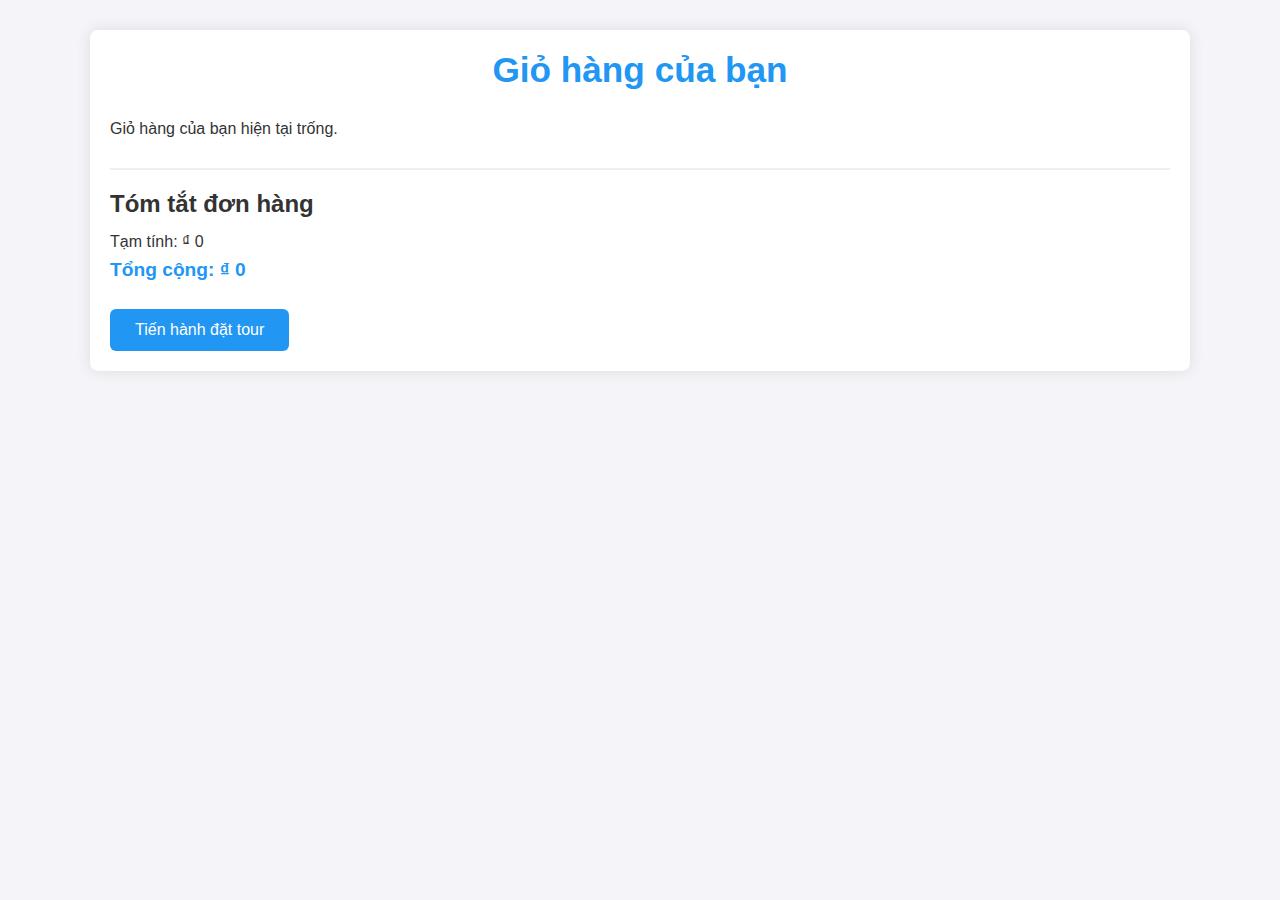
<file: Quyen/giohang.html>
<!DOCTYPE html>
<html lang="vi">
<head>
    <meta charset="UTF-8">
    <meta name="viewport" content="width=device-width, initial-scale=1.0">
    <title>Giỏ Hàng</title>
    <link rel="stylesheet" href="giohang.css">
    <link rel="stylesheet" href="https://cdnjs.cloudflare.com/ajax/libs/font-awesome/6.4.0/css/all.min.css">
</head>
<body>
    <div class="cart-container">
        <h1 class="cart-title">Giỏ hàng của bạn</h1>
        <div id="cart-items" class="cart-items"></div>

        <div class="summary">
            <h2>Tóm tắt đơn hàng</h2>
            <p>Tạm tính: <span id="subtotal">₫ 0</span></p>
            <p class="total">Tổng cộng: <span id="total">₫ 0</span></p>
            <a href="../index.html">
                <button class="checkout-btn">Tiến hành đặt tour</button>
            </a>
            
        </div>
        
    </div>

    <script src="giohang.js"></script>
</body>
</html>
</file>
<file: responsive.css>
@media (max-width: 768px) {
    .reasons-grid {
        grid-template-columns: 1fr;
    }
    
    .deal-info {
        grid-template-columns: 1fr;
    }
    
    .activity-meta {
        flex-direction: column;
    }
    
    .activity-meta span {
        margin-bottom: 5px;
    }
}
/* Responsive */
@media (max-width: 768px) {
    .header .container {
        flex-direction: column;
    }
    
    .navbar ul {
        margin: 15px 0;
    }
    
    .hero {
        height: 400px;
    }
    
    .hero h2 {
        font-size: 28px;
    }
    
    .search-box {
        flex-direction: column;
    }
    
    .search-box input {
        border-radius: 5px;
        margin-bottom: 10px;
    }
    
    .search-box button {
        border-radius: 5px;
    }
}
</file>
<file: TourVaTN/style.css>
* {
  margin: 0;
  padding: 0;
  box-sizing: border-box;
  font-family: 'Arial', sans-serif;
}

body {
  background-color: #f9f9f9;
  color: #333;
  line-height: 1.6;
}

.container {
  width: 90%;
  max-width: 1200px;
  margin: 0 auto;
  padding: 0 15px;
} 
/* header */
.header {
  background-color: #fff;
  box-shadow: 0 2px 10px rgba(0, 0, 0, 0.1);
  position: fixed;
  width: 100%;
  top: 0;
  z-index: 1000;
}

.header .container {
  display: flex;
  justify-content: space-between;
  align-items: center;
  padding: 15px 0;
}
img {
  image-rendering: auto;
  image-rendering: crisp-edges;  
  max-width: 100%;
  height: auto;
}


.logo h1 {
  color: #3498db;
  font-size: 24px;
}

.navbar ul {
  display: flex;
  list-style: none;
}

.navbar ul li {
  margin: 0 15px;
}

.navbar ul li a {
  text-decoration: none;
  color: #333;
  font-weight: 500;
  transition: color 0.3s;
}

.navbar ul li a:hover, 
.navbar ul li a.active {
  color: #3498db;
}

.user-actions a {
  margin-left: 15px;
  color: #333;
  font-size: 18px;
  transition: color 0.3s;
}

.user-actions a:hover {
  color: #3498db;
}

/* content */
.tourvatrainghiem h1{
  margin-top: 60px;
  padding: 30px;
}

.tour-card {
    width: 250px;
    border-radius: 12px;
    box-shadow: 0 2px 10px rgba(0,0,0,0.1);
    overflow: hidden;
    margin: 16px;
    font-family: Arial, sans-serif;
    background: white;
    transition: transform 0.5s ease;
  }

  .tour-card:hover{
    transform: scale(1.1);
  }
  
  .tour-image {
    width: 100%;
    height: 160px;
    object-fit: cover;
  }
  
  .tour-info {
    padding: 10px;
  }
  
  .tour-title {
    font-size: 16px;
    font-weight: bold;
    margin-bottom: 6px;
  }
  
  .tour-tags .tag {
    font-size: 12px;
    background: #eee;
    border-radius: 4px;
    padding: 2px 6px;
    margin-right: 4px;
    display: inline-block;
    color: #555;
  }
  
  .tour-rating {
    font-size: 13px;
    color: #444;
    margin: 5px 0;
  }
  
  .star {
    color: #FFA500;
    font-weight: bold;
  }
  
  .tour-price {
    font-size: 16px;
    color: #000;
    font-weight: bold;
  }
  
  .tour-guarantee {
    font-size: 12px;
    color: red;
    border: 1px solid red;
    border-radius: 4px;
    display: inline-block;
    padding: 2px 6px;
    margin-top: 6px;
  }
  
  .tour-all {
    display: grid;
    grid-template-columns: repeat(auto-fit, minmax(250px, 1fr));
    gap: 54px;
    justify-content: center;      
    margin: 0 auto;
    box-sizing: border-box;
    padding-left: 60px;
  }
  .tour-card a {
    text-decoration: none;     
    color: inherit;            
  }


  /* Footer section */
  footer {
    background-color: #ffffff;
    padding: 20px;
    font-size: 14px;
    border-radius: 8px;
  }
  .partners{
    border-bottom: 1px solid black;
  }
  .partner-logos {
    display: flex;
    gap: 40px;
    margin: 20px 0;
    justify-content: space-around;
  }
  
  .partner-logos img {
    height: 60px;
  }
  
  .footer-links {
    display: flex;
    justify-content: space-around;
    margin-top: 40px;
  }
  
  .footer-links h4 {
    font-weight: bold;
  }
  
  .footer-links ul {
    list-style: none;
    padding: 0;
  }
  
  .footer-links li {
    margin: 6px 0;
  }
  
  .footer-links a {
    text-decoration: none;
    color: #333;
  }
  
  footer .copyright {
    text-align: center;
    margin-top: 20px;
    color: #888;
  }

  /* trang trí bổ sung */

 
.tourvatrainghiem h1 {
  color: #3498db;
  margin-top: 60px;
  padding: 30px;
  text-align: center;
}

.tour-title {
  font-size: 16px;
  font-weight: bold;
  margin-bottom: 6px;
  color: #3498db;
}


/* Bỏ viền màu hoặc khung màu xanh nếu có */
.tour-guarantee {
  font-size: 12px;
  color: red;
  
  display: inline-block;
  padding: 2px 6px;
  margin-top: 6px;
}
</file>
<file: Quyen/giohang.css>
* {
    margin: 0;
    padding: 0;
    box-sizing: border-box;
}

body {
    font-family: Arial, sans-serif;
    background-color: #f4f4f9;
    color: #333;
}

.cart-container {
    max-width: 1100px;
    margin: 30px auto;
    padding: 20px;
    background-color: white;
    border-radius: 8px;
    box-shadow: 0 0 15px rgba(0, 0, 0, 0.1);
}

.cart-title {
    text-align: center;
    color: #2196f3;
    font-size: 2.2rem;
    margin-bottom: 30px;
}

.cart-items {
    display: flex;
    flex-direction: column;
    gap: 20px;
}

.cart-item {
    display: flex;
    gap: 20px;
    padding: 15px;
    background-color: #f1f9ff;
    border-radius: 10px;
    box-shadow: 0 2px 5px rgba(0,0,0,0.05);
    align-items: center;
    justify-content: space-between;
}

.cart-item img {
    width: 150px;
    height: 100px;
    object-fit: cover;
    border-radius: 8px;
}

.cart-info {
    flex: 1;
}

.cart-info h3 {
    color: #2196f3;
    margin-bottom: 5px;
}

.cart-info .date {
    color: #888;
    margin-bottom: 5px;
    font-size: 0.9rem;
}

.cart-info p {
    font-size: 0.95rem;
    margin-bottom: 4px;
}

.cart-actions {
    display: flex;
    flex-direction: column;
    align-items: flex-end;
    gap: 10px;
}

.price {
    color: red;
    font-weight: bold;
    font-size: 1.1rem;
}

.quantity-controls {
    display: flex;
    align-items: center;
    gap: 5px;
}

.quantity-controls button {
    width: 30px;
    height: 30px;
    background-color: #ddd;
    border: none;
    cursor: pointer;
    font-weight: bold;
    border-radius: 4px;
}

.remove {
    color: red;
    cursor: pointer;
}

.summary {
    margin-top: 30px;
    padding-top: 20px;
    border-top: 2px solid #eee;
}

.summary h2 {
    font-size: 1.5rem;
    margin-bottom: 15px;
}

.summary p {
    font-size: 1rem;
    margin-bottom: 8px;
}

.summary .total {
    font-weight: bold;
    font-size: 1.2rem;
    color: #2196f3;
}

.checkout-btn {
    margin-top: 20px;
    background-color: #2196f3;
    color: white;
    border: none;
    padding: 12px 25px;
    font-size: 1rem;
    border-radius: 6px;
    cursor: pointer;
}

.checkout-btn:hover {
    background-color: #1976d2;
}
</file>
<file: index.css>
/* Reset và font */
* {
    margin: 0;
    padding: 0;
    box-sizing: border-box;
    font-family: 'Arial', sans-serif;
}

body {
    background-color: #f9f9f9;
    color: #333;
    line-height: 1.6;
}

.container {
    width: 90%;
    max-width: 1200px;
    margin: 0 auto;
    padding: 0 15px;
}

/* Header */
.header {
    background-color: #fff;
    box-shadow: 0 2px 10px rgba(0, 0, 0, 0.1);
    position: fixed;
    width: 100%;
    top: 0;
    z-index: 1000;
}

.header .container {
    display: flex;
    justify-content: space-between;
    align-items: center;
    padding: 15px 0;
}
img {
    image-rendering: auto;
    image-rendering: crisp-edges;  
    max-width: 100%;
    height: auto;
  }
  

.logo h1 {
    color: #3498db;
    font-size: 24px;
}

.navbar ul {
    display: flex;
    list-style: none;
}

.navbar ul li {
    margin: 0 15px;
}

.navbar ul li a {
    text-decoration: none;
    color: #333;
    font-weight: 500;
    transition: color 0.3s;
}

.navbar ul li a:hover, 
.navbar ul li a.active {
    color: #3498db;
}

.user-actions a {
    margin-left: 15px;
    color: #333;
    font-size: 18px;
    transition: color 0.3s;
}

.user-actions a:hover {
    color: #3498db;
}

/* Hero Section */
.hero {
    background: linear-gradient(rgba(0, 0, 0, 0.5), rgba(0, 0, 0, 0.5)), url('assets/jpg/tc_anh_1.jpg');
    background-size: cover;
    background-position: center;
    background-image: url('./assets/image/tc_banner.jpg');
    height: 500px;
    display: flex;
    align-items: center;
    text-align: center;
    color: #fff;
    margin-top: 60px;
    background-size: cover;        
    background-position: center; 
}

.hero h2 {
    font-size: 36px;
    margin-bottom: 20px;
}

.hero p {
    font-size: 18px;
    margin-bottom: 30px;
}

.search-box {
    display: flex;
    max-width: 600px;
    margin: 0 auto;
}

.search-box input {
    flex: 1;
    padding: 15px;
    border: none;
    border-radius: 5px 0 0 5px;
    font-size: 16px;
}

.search-box button {
    padding: 15px 25px;
    background-color: #3498db;
    color: #fff;
    border: none;
    border-radius: 0 5px 5px 0;
    cursor: pointer;
    font-size: 16px;
    transition: background-color 0.3s;
}

.search-box button:hover {
    background-color: #2980b9;
}
/*ưu đãi hấp dẫn---------------------------------------*/
.uu_dai {
    max-width: 1200px;
    margin: 80px auto 30px auto;
    padding: 20px;
    text-align: center;
}

.uu_dai h2 {
    color: #333;
    margin-bottom: 80px;
    font-size: 28px;
}
.uu_dai h2::after{
    content: '';
    position: absolute;
    bottom: 0;
    left: 50%;
    transform: translateX(-50%);
    width: 80px;
    height: 3px;
    background-color: #3498db;
}

.image-uudai {
    display: flex;
    justify-content: space-between;
    gap: 20px;
}

.uu_dai .image-box {
    flex: 1;
    min-width: 0;
    border-radius: 8px;
    overflow: hidden;
    box-shadow: 0 4px 8px rgba(0,0,0,0.1);
}

.uu_dai .image-box img {
    width: 100%;
    height: 100%;
    display: block;
    transition: transform 0.3s ease;
    object-fit: cover;
}

.uu_dai .image-box img:hover {
    transform: scale(1.03);
}

/* Sections */
.section-title {
    text-align: center;
    margin-bottom: 40px;
    font-size: 28px;
    color: #333;
    position: relative;
    padding-bottom: 15px;
}

.section-title::after {
    content: '';
    position: absolute;
    bottom: 0;
    left: 50%;
    transform: translateX(-50%);
    width: 80px;
    height: 3px;
    background-color: #3498db;
}

/* Featured Tours */
.featured-tours {
    padding: 80px 0;
}

.tours-grid {
    display: grid;
    grid-template-columns: repeat(auto-fill, minmax(300px, 1fr));
    gap: 30px;
}

.tour-card {
    background-color: #fff;
    border-radius: 10px;
    overflow: hidden;
    box-shadow: 0 5px 15px rgba(0, 0, 0, 0.1);
    transition: transform 0.3s;
}

.tour-card:hover {
    transform: translateY(-10px);
}

.tour-card img {
    width: 100%;
    height: 200px;
    object-fit: cover;
}

.tour-info {
    padding: 20px;
}

.tour-info h3 {
    margin-bottom: 10px;
    font-size: 18px;
}

.rating {
    color: #f39c12;
    margin-bottom: 10px;
}

.rating span {
    color: #333;
    margin-left: 5px;
}

.price {
    font-weight: bold;
    font-size: 18px;
    color: #3498db;
    margin-bottom: 15px;
}

.book-btn {
    width: 100%;
    padding: 10px;
    background-color: #3498db;
    color: #fff;
    border: none;
    border-radius: 5px;
    cursor: pointer;
    transition: background-color 0.3s;
}

.book-btn:hover {
    background-color: #2980b9;
}

/* Categories */
.categories {
    padding: 80px 0;
    background-color: #f1f1f1;
}

.categories-grid {
    display: grid;
    grid-template-columns: repeat(auto-fill, minmax(200px, 1fr));
    gap: 30px;
}

.category-card {
    background-color: #fff;
    padding: 30px 20px;
    text-align: center;
    border-radius: 10px;
    box-shadow: 0 5px 15px rgba(0, 0, 0, 0.1);
    transition: transform 0.3s;
}

.category-card:hover {
    transform: translateY(-10px);
}

.category-card img {
    width: 80px;
    height: 80px;
    margin-bottom: 15px;
}

.category-card h3 {
    font-size: 18px;
}

/* Testimonials */
.testimonials {
    padding: 80px 0;
}

.testimonials-grid {
    display: grid;
    grid-template-columns: repeat(auto-fill, minmax(300px, 1fr));
    gap: 30px;
}

.testimonial-card {
    background-color: #fff;
    padding: 30px;
    border-radius: 10px;
    box-shadow: 0 5px 15px rgba(0, 0, 0, 0.1);
    text-align: center;
}

.testimonial-card img {
    width: 80px;
    height: 80px;
    border-radius: 50%;
    object-fit: cover;
    margin-bottom: 15px;
}

.testimonial-card p {
    font-style: italic;
    margin-bottom: 15px;
}

.testimonial-card h4 {
    margin-bottom: 10px;
}

/* Footer */
.footer {
    background-color: #333;
    color: #fff;
    padding: 50px 0 20px;
}

.footer-grid {
    display: grid;
    grid-template-columns: repeat(auto-fill, minmax(250px, 1fr));
    gap: 30px;
    margin-bottom: 30px;
}

.footer-col h3 {
    margin-bottom: 20px;
    font-size: 18px;
}

.footer-col p {
    margin-bottom: 10px;
}

.footer-col i {
    margin-right: 10px;
    color: #3498db;
}

.social-links {
    display: flex;
    gap: 15px;
}

.social-links a {
    color: #fff;
    background-color: #444;
    width: 40px;
    height: 40px;
    border-radius: 50%;
    display: flex;
    align-items: center;
    justify-content: center;
    transition: background-color 0.3s;
}

.social-links a:hover {
    background-color: #3498db;
}

.copyright {
    text-align: center;
    padding-top: 20px;
    border-top: 1px solid #444;
}
/* Why Choose Us Section */
.why-choose-us {
    padding: 80px 0;
    background-color: #f8f9fa;
}

.reasons-grid {
    display: grid;
    grid-template-columns: repeat(auto-fill, minmax(250px, 1fr));
    gap: 30px;
    margin-bottom: 40px;
}

.reason-card {
    background-color: #fff;
    padding: 30px;
    border-radius: 10px;
    box-shadow: 0 5px 15px rgba(0, 0, 0, 0.05);
    text-align: center;
    transition: transform 0.3s;
}

.reason-card:hover {
    transform: translateY(-10px);
}

.reason-icon {
    font-size: 40px;
    color: #3498db;
    margin-bottom: 20px;
}

.reason-card h3 {
    margin-bottom: 15px;
    font-size: 20px;
}

.activity-list {
    list-style: none;
    text-align: left;
    padding-left: 20px;
}

.activity-list li {
    position: relative;
    margin-bottom: 10px;
}

.activity-list li::before {
    content: '•';
    color: #3498db;
    font-weight: bold;
    display: inline-block;
    width: 1em;
    margin-left: -1em;
}

.date-info {
    background-color: #3498db;
    color: #fff;
    padding: 20px;
    border-radius: 10px;
    text-align: center;
    max-width: 600px;
    margin: 0 auto;
}

.date-item h4 {
    margin-bottom: 10px;
    font-size: 18px;
}

/* Popular Activities */
.popular-activities {
    padding: 80px 0;
}

.activities-grid {
    display: grid;
    grid-template-columns: repeat(auto-fill, minmax(300px, 1fr));
    gap: 30px;
}

.activity-card {
    background-color: #fff;
    border-radius: 10px;
    overflow: hidden;
    box-shadow: 0 5px 15px rgba(0, 0, 0, 0.1);
}

.activity-content {
    padding: 20px;
}

.activity-card h3 {
    margin-bottom: 10px;
    font-size: 18px;
    color: #3498db;
}

.activity-meta {
    display: flex;
    justify-content: space-between;
    margin-top: 15px;
    font-size: 14px;
    color: #666;
}

/* Hot Deals */
.hot-deals {
    padding: 80px 0;
    background-color: #f8f9fa;
}

.deals-grid {
    display: grid;
    grid-template-columns: repeat(auto-fill, minmax(300px, 1fr));
    gap: 30px;
}

.deal-card {
    background-color: #fff;
    padding: 30px;
    border-radius: 10px;
    box-shadow: 0 5px 15px rgba(0, 0, 0, 0.1);
}

.deal-card h3 {
    color: #3498db;
    margin-bottom: 20px;
}

.deal-info {
    display: grid;
    grid-template-columns: 1fr 1fr;
    gap: 20px;
    margin-bottom: 20px;
}

.info-col h4 {
    margin-bottom: 10px;
    font-size: 16px;
}

.deal-link {
    color: #3498db;
    text-decoration: none;
    display: inline-block;
    margin-top: 15px;
}

.deal-link:hover {
    text-decoration: underline;
}

/* More Activities */
.more-activities {
    padding: 80px 0;
}

/* Experience Section */
.experience {
    padding: 100px 0;
    background: linear-gradient(rgba(0, 0, 0, 0.7), rgba(0, 0, 0, 0.7)), url('images/experience-bg.jpg');
    background-size: cover;
    background-position: center;
    color: #fff;
    text-align: center;
}

.experience-content {
    max-width: 600px;
    margin: 0 auto;
}

.experience-content p {
    margin-bottom: 30px;
    font-size: 18px;
}

.explore-btn {
    padding: 15px 30px;
    background-color: #3498db;
    color: #fff;
    border: none;
    border-radius: 5px;
    font-size: 16px;
    cursor: pointer;
    transition: background-color 0.3s;
}

.explore-btn:hover {
    background-color: #2980b9;
}
</file>
<file: DICHUYEN/tau.css>
/* Reset và font */
* {
  margin: 0;
  padding: 0;
  box-sizing: border-box;
  font-family: 'Arial', sans-serif;
}

body {
  background-color: #f9f9f9;
  color: #333;
  line-height: 1.6;
}

.container {
  width: 90%;
  max-width: 1200px;
  margin: 0 auto;
  padding: 0 15px;
}

/* Header */
.header {
  background-color: #fff;
  box-shadow: 0 2px 10px rgba(0, 0, 0, 0.1);
  position: fixed;
  width: 100%;
  top: 0;
  z-index: 1000;
}

.header .container {
  display: flex;
  justify-content: space-between;
  align-items: center;
  padding: 15px 0;
}
img {
  image-rendering: auto;
  image-rendering: crisp-edges;  
  max-width: 100%;
  height: auto;
}


.logo h1 {
  color: #3498db;
  font-size: 24px;
}

.navbar ul {
  display: flex;
  list-style: none;
}

.navbar ul li {
  margin: 0 15px;
}

.navbar ul li a {
  text-decoration: none;
  color: #333;
  font-weight: 500;
  transition: color 0.3s;
}

.navbar ul li a:hover, 
.navbar ul li a.active {
  color: #3498db;
}

.user-actions a {
  margin-left: 15px;
  color: #333;
  font-size: 18px;
  transition: color 0.3s;
}

.user-actions a:hover {
  color: #3498db;
}

  /* content */
  .tour-container {
    max-width: 1000px;
    width: 90%;
    margin-top: 100px;
  }
  
  .tour-title {
    font-size: 28px;
    color: #2980B9; 
    border-bottom: 3px solid #3498DB;
    padding-bottom: 10px;
  }
  
  .tour-content {
    display: flex;
    flex-wrap: wrap;
    margin-top: 20px;
    gap: 20px;
  }
  
  .tour-image img {
    width: 350px;
    border-radius: 10px;
    box-shadow: 0 0 10px #ccc;
  }
  
  .tour-info {
    flex: 1;
  }
  
  .price {
    color: #E74C3C;
    font-size: 24px;
    margin: 10px 0;
  }
  
  .rating {
    font-size: 18px;
    margin-bottom: 10px;
  }
  
  .add-cart,
  .book-now {
    padding: 10px 20px;
    border: none;
    border-radius: 6px;
    margin: 5px 5px 5px 0;
    cursor: pointer;
    font-weight: bold;
  }
  
  .add-cart {
    background-color: #3498DB;
    color: white;
  }
  
  .book-now {
    background-color: #1ABC9C;
    color: white;
  }
  
  .tour-description {
    margin-top: 30px;
  }
  
  .tour-description h3 {
    color: #2C3E50;
    margin-bottom: 10px;
  }
  
  .tour-description ul {
    list-style: disc;
    margin-left: 20px;
    line-height: 1.6;
  }
  
  .stars i {
    font-size: 24px;
    color: #999;
    margin-right: 5px;
  }
</file>
<file: DICHUYEN/xe.css>
/* Reset và font */
* {
  margin: 0;
  padding: 0;
  box-sizing: border-box;
  font-family: 'Arial', sans-serif;
}

body {
  background-color: #f9f9f9;
  color: #333;
  line-height: 1.6;
}

.container {
  width: 90%;
  max-width: 1200px;
  margin: 0 auto;
  padding: 0 15px;
}

/* Header */
.header {
  background-color: #fff;
  box-shadow: 0 2px 10px rgba(0, 0, 0, 0.1);
  position: fixed;
  width: 100%;
  top: 0;
  z-index: 1000;
}

.header .container {
  display: flex;
  justify-content: space-between;
  align-items: center;
  padding: 15px 0;
}
img {
  image-rendering: auto;
  image-rendering: crisp-edges;  
  max-width: 100%;
  height: auto;
}


.logo h1 {
  color: #3498db;
  font-size: 24px;
}

.navbar ul {
  display: flex;
  list-style: none;
}

.navbar ul li {
  margin: 0 15px;
}

.navbar ul li a {
  text-decoration: none;
  color: #333;
  font-weight: 500;
  transition: color 0.3s;
}

.navbar ul li a:hover, 
.navbar ul li a.active {
  color: #3498db;
}

.user-actions a {
  margin-left: 15px;
  color: #333;
  font-size: 18px;
  transition: color 0.3s;
}

.user-actions a:hover {
  color: #3498db;
}



/* body {
    font-family: Arial, sans-serif;
    background: #fdfdfd;
    margin: 0;
    padding: 40px 0;
    color: #333;
  
    display: flex;
    justify-content: center;
  } */
  

 /* content  */
  .tour-container {
    max-width: 1000px;
    width: 90%;
    margin-top: 100px;
  }
  
  
  .tour-title {
    font-size: 28px;
    color: #D35400;
    border-bottom: 3px solid #F39C12;
    padding-bottom: 10px;
  }
  
  .tour-content {
    display: flex;
    flex-wrap: wrap;
    margin-top: 20px;
    gap: 20px;
  }
  
  .tour-image img {
    width: 350px;
    border-radius: 10px;
    box-shadow: 0 0 10px #ccc;
  }
  
  .tour-info {
    flex: 1;
  }
  
  .price {
    color: red;
    font-size: 24px;
    margin: 10px 0;
  }
  
  .rating {
    font-size: 18px;
    margin-bottom: 10px;
  }
  
  .add-cart,
  .book-now {
    padding: 10px 20px;
    border: none;
    border-radius: 6px;
    margin: 5px 5px 5px 0;
    cursor: pointer;
    font-weight: bold;
  }
  
  .add-cart {
    background-color: orange;
    color: white;
  }
  
  .book-now {
    background-color: crimson;
    color: white;
  }
  
  .tour-description {
    margin-top: 30px;
  }
  
  .tour-description h3 {
    color: #2C3E50;
    margin-bottom: 10px;
  }
  
  .tour-description ul {
    list-style: disc;
    margin-left: 20px;
    line-height: 1.6;
  }
  
  .stars i {
    font-size: 24px;
    color: #999;
    margin-right: 5px;
  }
  


   /* Footer section */
   footer {
    background-color: #ffffff;
    padding: 20px;
    font-size: 14px;
    border-radius: 8px;
  }
  .partners{
    border-bottom: 1px solid black;
  }
  .partner-logos {
    display: flex;
    gap: 40px;
    margin: 20px 0;
    justify-content: space-around;
  }
  
  .partner-logos img {
    height: 60px;
  }
  
  .footer-links {
    display: flex;
    justify-content: space-around;
    margin-top: 40px;
  }
  
  .footer-links h4 {
    font-weight: bold;
  }
  
  .footer-links ul {
    list-style: none;
    padding: 0;
  }
  
  .footer-links li {
    margin: 6px 0;
  }
  
  .footer-links a {
    text-decoration: none;
    color: #333;
  }
  
  footer .copyright {
    text-align: center;
    margin-top: 20px;
    color: #888;
  }
</file>
